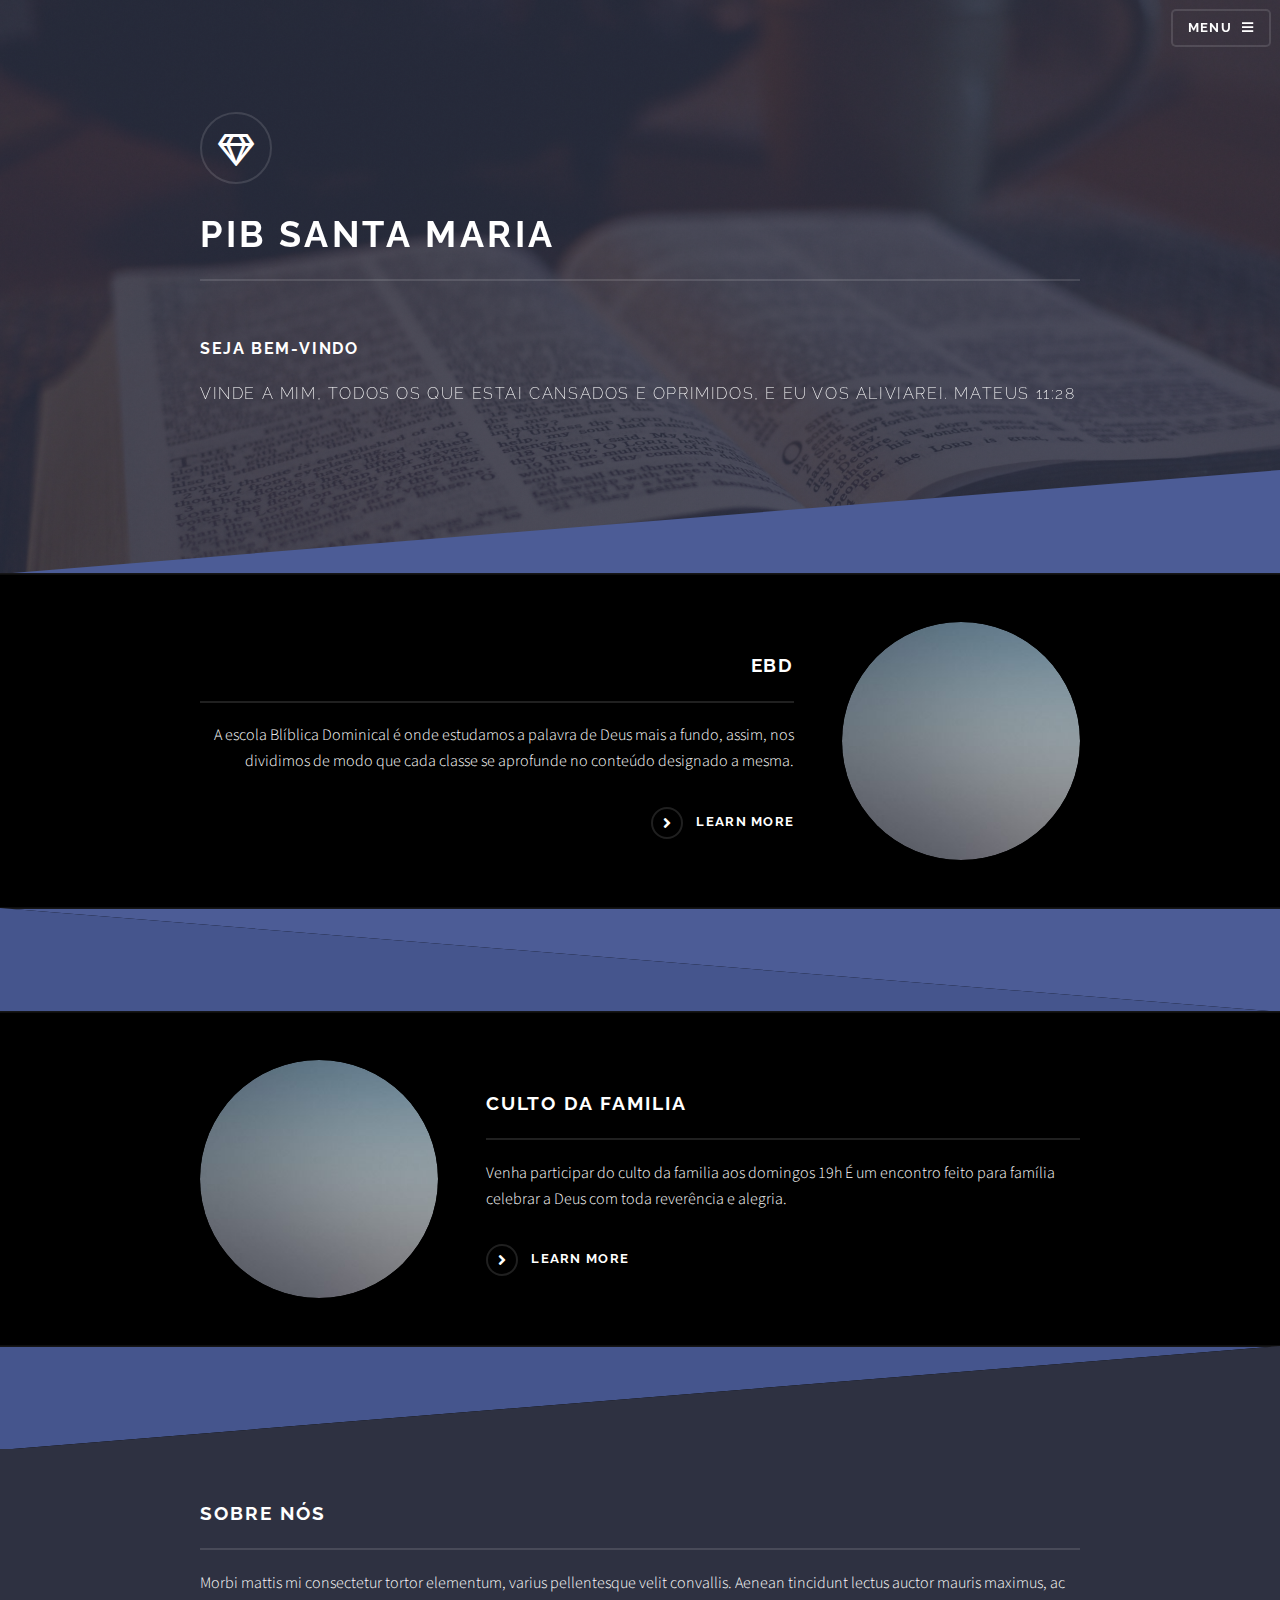
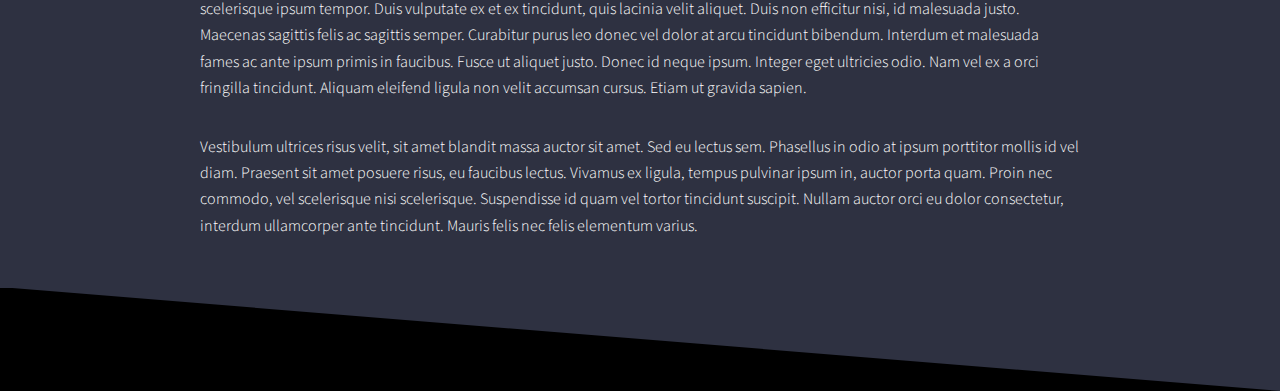
<file: index.html>
<!DOCTYPE HTML>
<!--
	Solid State by HTML5 UP
	html5up.net | @ajlkn
	Free for personal and commercial use under the CCA 3.0 license (html5up.net/license)
-->
<html>
	<head>
		<title>PIB</title>
		<meta charset="utf-8" />
		<meta name="viewport" content="width=device-width, initial-scale=1, user-scalable=no" />
		<link rel="stylesheet" href="assets/css/main.css" />
		<noscript><link rel="stylesheet" href="assets/css/noscript.css" /></noscript>
	</head>
	<body class="is-preload">

		<!-- Page Wrapper -->
		<div id="page-wrapper">

			<!-- Header -->

			<header id="header" class="alt">
				<h1><a href="index.html"></a></h1>
				<nav>
					<a href="#menu">Menu</a>
				</nav>
			</header>

			<!-- Menu -->

			<nav id="menu">
				<div class="inner">
					<h2>Menu</h2>
					<ul class="links">
						<li><a href="index.html">Início</a></li>
						<li><a href="programacao.html">Programações</a></li>
						<li><a href="contato.html">Contato</a></li>
					</ul>
					<a href="#" class="close">Close</a>
				</div>
			</nav>

			<!-- Banner -->
			<section id="banner">
				<div class="inner">
					<div class="logo"><span class="icon fa-gem"></span></div>
					<h2>PIB Santa Maria</h2><br>
					<h1>Seja bem-vindo</h1>

					<p>Vinde a mim, todos os que estai cansados e oprimidos, e eu vos aliviarei. Mateus 11:28</p>
				</div>
			</section>

			<!-- Wrapper -->
			<section id="wrapper">

				<!-- One -->
				<section id="one" class="wrapper spotlight style1">
					<div class="inner">
						<a href="#" class="image"><img src="images/pic02.jpg" alt="" /></a>
						<div class="content">
							<h2 class="major">EBD</h2>
							<p>A escola Blíblica Dominical é onde estudamos a palavra de Deus mais a fundo, assim, nos dividimos de modo que cada classe se aprofunde no conteúdo designado a mesma.</p>
							<a href="#" class="special">Learn more</a>
						</div>
					</div>
				</section>

				<!-- Two -->
				<section id="two" class="wrapper alt spotlight style2">
					<div class="inner">
						<a href="#" class="image"><img src="images/pic02.jpg" alt="" /></a>
						<div class="content">
							<h2 class="major">Culto da familia</h2>
							<p>Venha participar do culto da familia aos domingos 19h

							É um encontro feito para família celebrar a Deus com toda reverência e alegria.</p>
							<a href="#" class="special">Learn more</a>
						</div>
					</div>
				</section>

				<!--Sobre-->
					<div class="wrapper">
						<div class="inner">

							<h2 class="major">Sobre nós</h2>
							<p>Morbi mattis mi consectetur tortor elementum, varius pellentesque velit convallis. Aenean tincidunt lectus auctor mauris maximus, ac scelerisque ipsum tempor. Duis vulputate ex et ex tincidunt, quis lacinia velit aliquet. Duis non efficitur nisi, id malesuada justo. Maecenas sagittis felis ac sagittis semper. Curabitur purus leo donec vel dolor at arcu tincidunt bibendum. Interdum et malesuada fames ac ante ipsum primis in faucibus. Fusce ut aliquet justo. Donec id neque ipsum. Integer eget ultricies odio. Nam vel ex a orci fringilla tincidunt. Aliquam eleifend ligula non velit accumsan cursus. Etiam ut gravida sapien.</p>

							<p>Vestibulum ultrices risus velit, sit amet blandit massa auctor sit amet. Sed eu lectus sem. Phasellus in odio at ipsum porttitor mollis id vel diam. Praesent sit amet posuere risus, eu faucibus lectus. Vivamus ex ligula, tempus pulvinar ipsum in, auctor porta quam. Proin nec commodo, vel scelerisque nisi scelerisque. Suspendisse id quam vel tortor tincidunt suscipit. Nullam auctor orci eu dolor consectetur, interdum ullamcorper ante tincidunt. Mauris felis nec felis elementum varius.</p>
						</div>
					</div>
			</section>
		</div>

	<!-- Scripts -->
		<script src="assets/js/jquery.min.js"></script>
		<script src="assets/js/jquery.scrollex.min.js"></script>
		<script src="assets/js/browser.min.js"></script>
		<script src="assets/js/breakpoints.min.js"></script>
		<script src="assets/js/util.js"></script>
		<script src="assets/js/main.js"></script>

	</body>
</html>
</file>
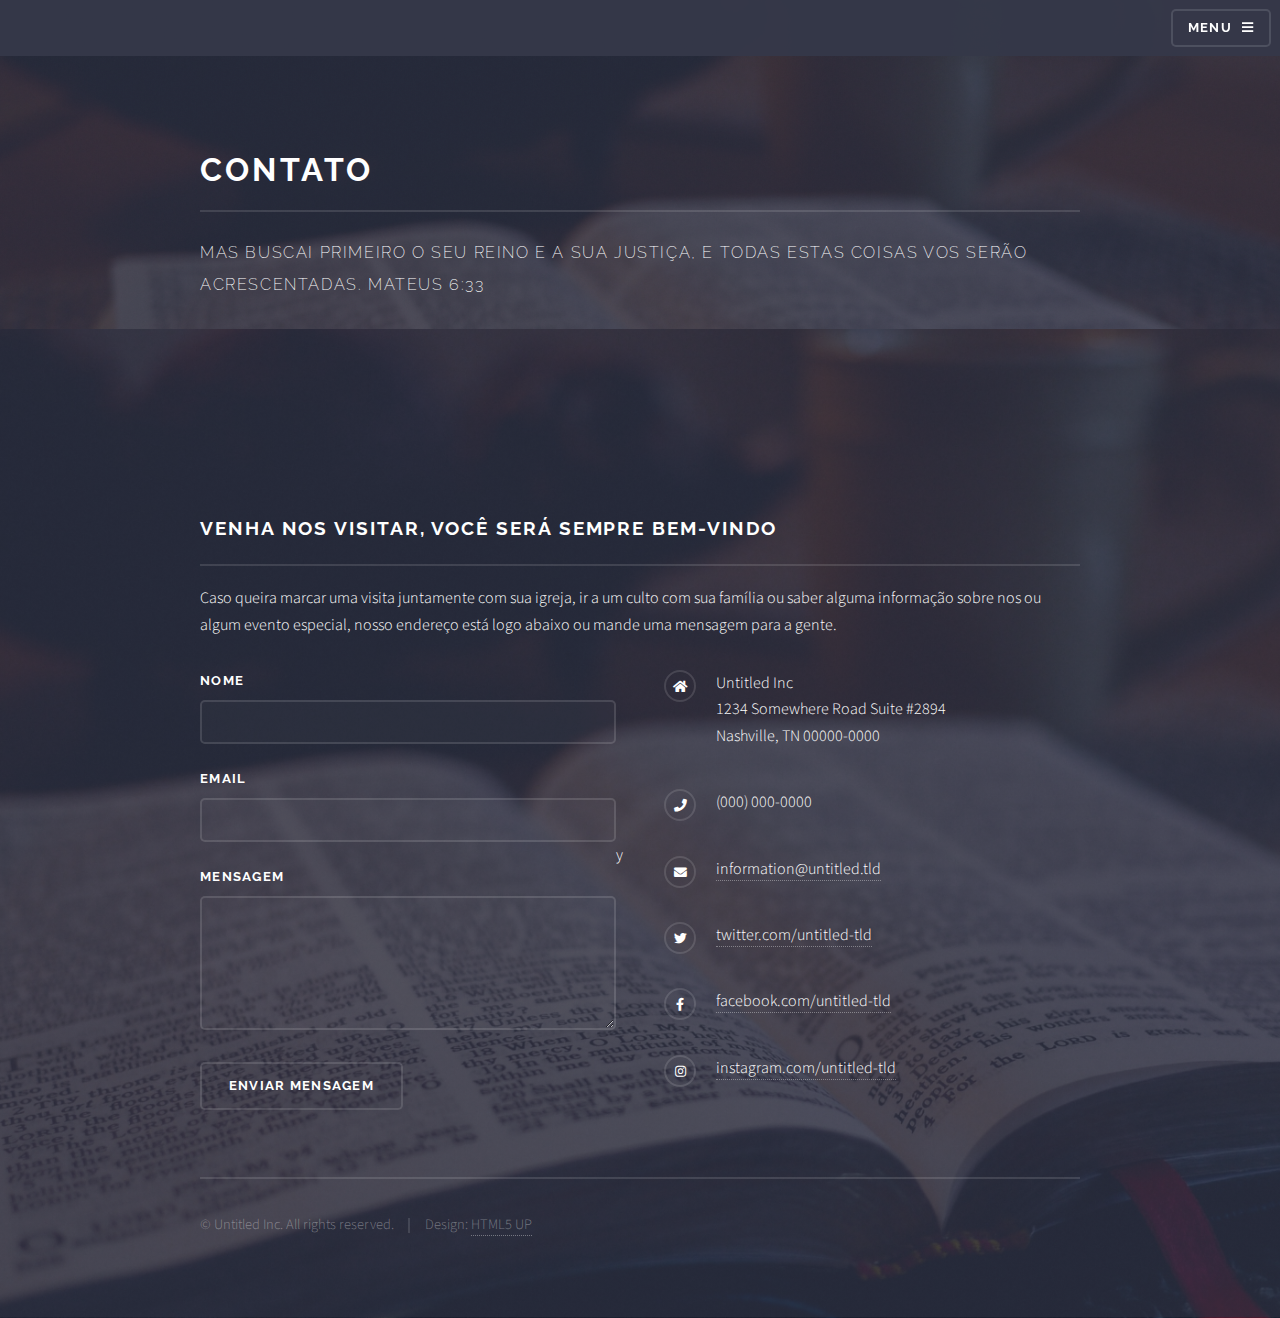
<file: contato.html>
<!DOCTYPE HTML>
<!--
	Solid State by HTML5 UP
	html5up.net | @ajlkn
	Free for personal and commercial use under the CCA 3.0 license (html5up.net/license)
-->
<html>
	<head>
		<title>PIB</title>
		<meta charset="utf-8" />
		<meta name="viewport" content="width=device-width, initial-scale=1, user-scalable=no" />
		<link rel="stylesheet" href="assets/css/main.css" />
		<noscript><link rel="stylesheet" href="assets/css/noscript.css" /></noscript>
	</head>
	<body class="is-preload">

		<!-- Page Wrapper -->
			<div id="page-wrapper">

				<!-- Header -->
					<header id="header">
						<h1><a href="index.html"></a></h1>
						<nav>
							<a href="#menu">Menu</a>
						</nav>
					</header>

				<!-- Menu -->
					<nav id="menu">
						<div class="inner">
							<h2>Menu</h2>
							<ul class="links">
								<li><a href="index.html">Início</a></li>
								<li><a href="programacao.html">Programações</a></li>
								<li><a href="elements.html">Contato</a></li>
							</ul>
							<a href="#" class="close">Close</a>
						</div>
					</nav>

				<!-- Wrapper -->
					<section id="wrapper">
						<header>
							<div class="inner">
								<h2>Contato</h2>
								<p>Mas buscai primeiro o seu reino e a sua justiça, e todas estas coisas vos serão acrescentadas. Mateus 6:33</p>
							</div>
						</header>
					</section>

				<!-- Footer -->
					<section id="footer">
						<div class="inner">
							<h2 class="major">Venha nos visitar, você será sempre bem-vindo </h2>
							<p>Caso queira marcar uma visita juntamente com sua igreja, ir a um culto com sua família ou saber alguma informação sobre nos ou algum evento especial, nosso endereço está logo abaixo ou mande uma mensagem para a gente.</p>
							<form method="post" action="#">
								<div class="fields">
									<div class="field">
										<label for="name">Nome</label>
										<input type="text" name="name" id="name" />
									</div>
									<div class="field">
										<label for="email">Email</label>
										<input type="email" name="email" id="email" />
									</div>
									<div class="field">
										<label for="message">Mensagem</label>
										<textarea name="message" id="message" rows="4"></textarea>
									</div>y
								</div>
								<ul class="actions">
									<li><input type="submit" value="Enviar mensagem" /></li>
								</ul>
							</form>
							<ul class="contact">
								<li class="icon solid fa-home">
									Untitled Inc<br />
									1234 Somewhere Road Suite #2894<br />
									Nashville, TN 00000-0000
								</li>
								<li class="icon solid fa-phone">(000) 000-0000</li>
								<li class="icon solid fa-envelope"><a href="#">information@untitled.tld</a></li>
								<li class="icon brands fa-twitter"><a href="#">twitter.com/untitled-tld</a></li>
								<li class="icon brands fa-facebook-f"><a href="#">facebook.com/untitled-tld</a></li>
								<li class="icon brands fa-instagram"><a href="#">instagram.com/untitled-tld</a></li>
							</ul>
							<ul class="copyright">
								<li>&copy; Untitled Inc. All rights reserved.</li><li>Design: <a href="http://html5up.net">HTML5 UP</a></li>
							</ul>
						</div>
					</section>

			</div>

		<!-- Scripts -->
			<script src="assets/js/jquery.min.js"></script>
			<script src="assets/js/jquery.scrollex.min.js"></script>
			<script src="assets/js/browser.min.js"></script>
			<script src="assets/js/breakpoints.min.js"></script>
			<script src="assets/js/util.js"></script>
			<script src="assets/js/main.js"></script>

	</body>
</html>
</file>
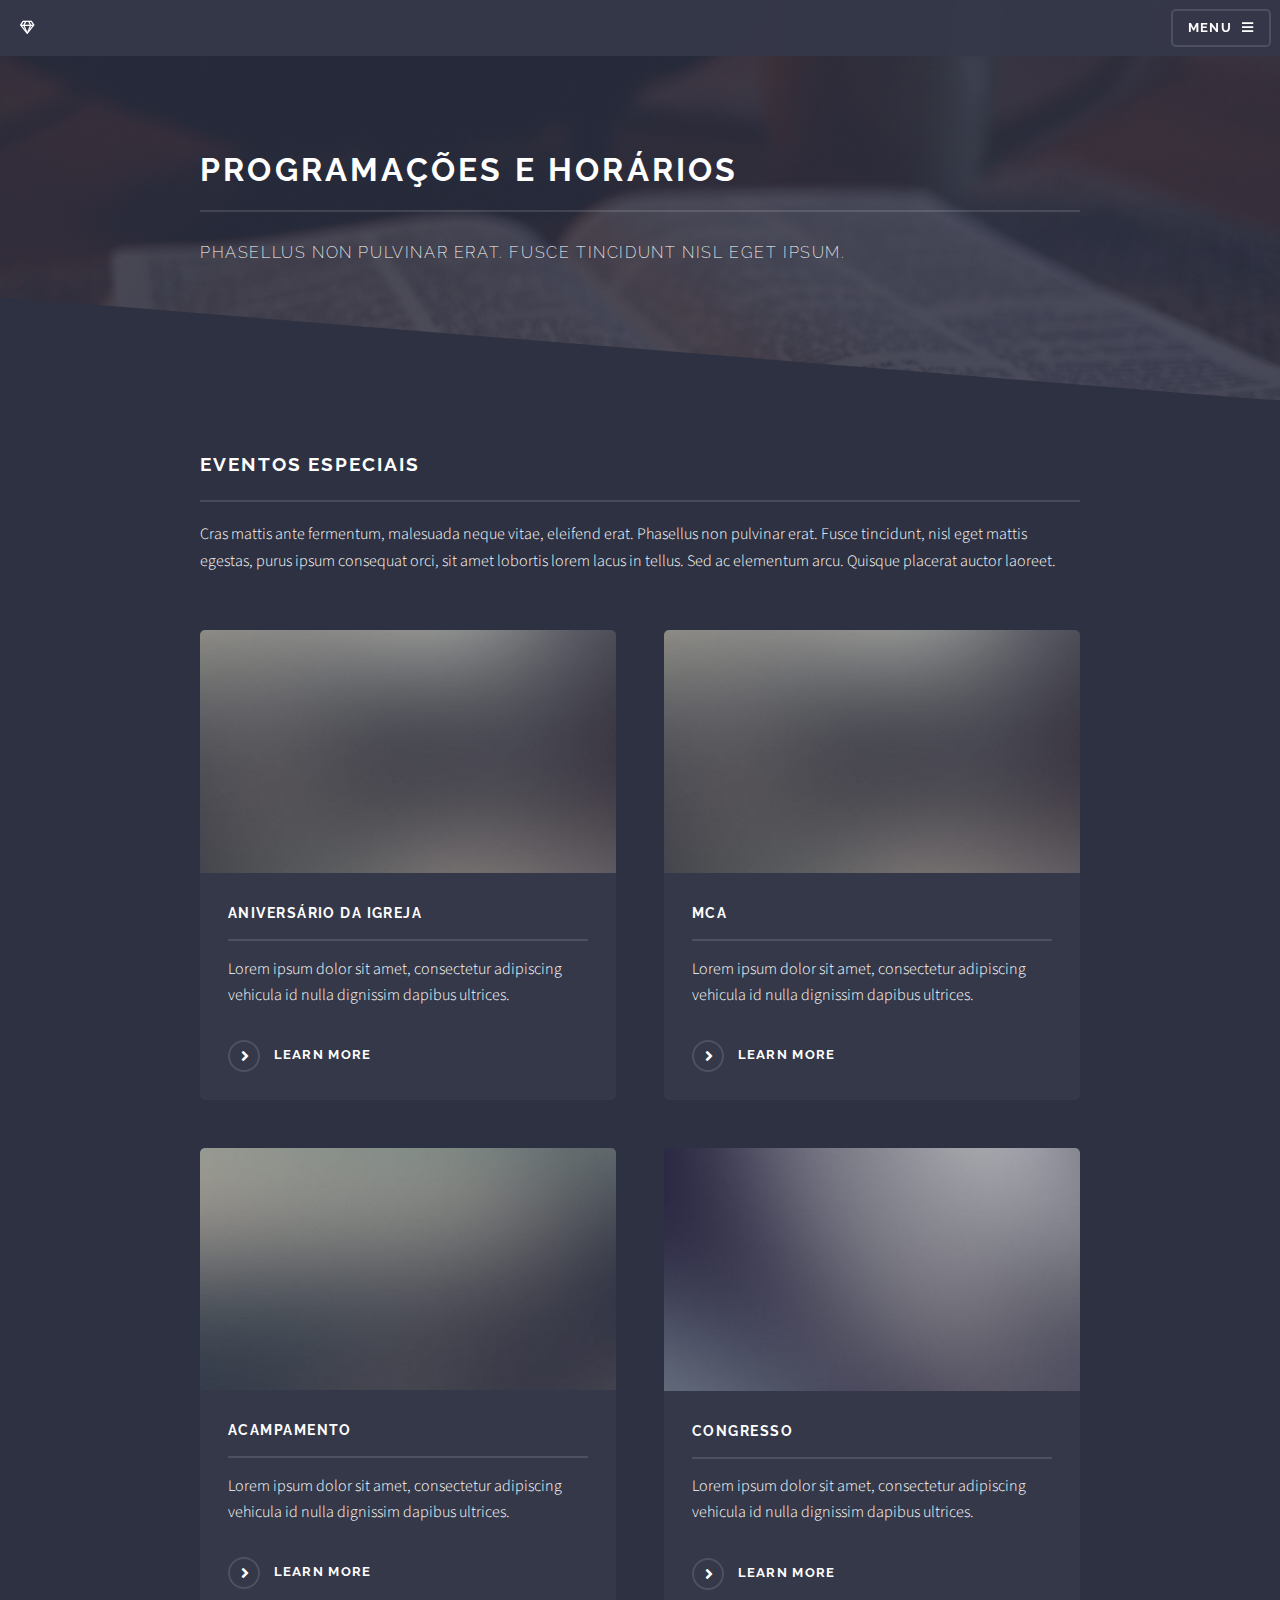
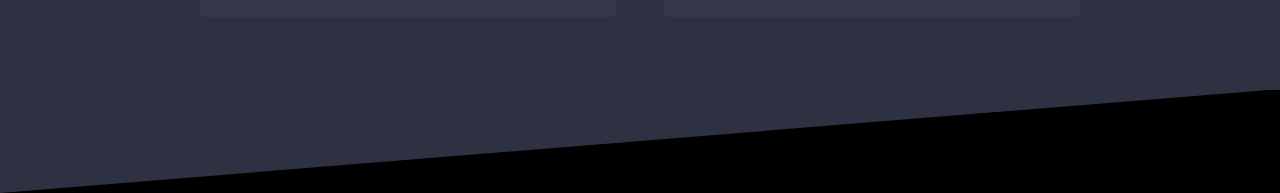
<file: programacao.html>
<!DOCTYPE HTML>
<!--
	Solid State by HTML5 UP
	html5up.net | @ajlkn
	Free for personal and commercial use under the CCA 3.0 license (html5up.net/license)
-->
<html>
	<head>
		<title> PIB</title>
		<meta charset="utf-8" />
		<meta name="viewport" content="width=device-width, initial-scale=1, user-scalable=no" />
		<link rel="stylesheet" href="assets/css/main.css" />
		<noscript><link rel="stylesheet" href="assets/css/noscript.css" /></noscript>
	</head>
	<body class="is-preload">

	<!-- Page Wrapper -->
		<div id="page-wrapper">

		<!-- Header -->
			<header id="header">
				<h1><span class="icon fa-gem"></span></h1>
				<nav>
					<a href="#menu">Menu</a>
				</nav>
			</header>

		<!-- Menu -->
			<nav id="menu">
				<div class="inner">
					<h2>Menu</h2>
					<ul class="links">
						<li><a href="index.html">Início</a></li>
						<li><a href="programacao.html">Programações</a></li>
						<li><a href="contato.html">Contato</a></li>
						
					</ul>
					<a href="#" class="close">Close</a>
				</div>
			</nav>

		<!-- Wrapper -->
			<section id="wrapper">
				<header>
					<div class="inner">
						<h2>Programações e Horários</h2>
						<p>Phasellus non pulvinar erat. Fusce tincidunt nisl eget ipsum.</p>
					</div>
				</header>
			</section>

			</div>
			<!-- Four -->
				<section id="four" class="wrapper alt style1">
					<div class="inner">
						<h2 class="major">Eventos especiais </h2>
						<p>Cras mattis ante fermentum, malesuada neque vitae, eleifend erat. Phasellus non pulvinar erat. Fusce tincidunt, nisl eget mattis egestas, purus ipsum consequat orci, sit amet lobortis lorem lacus in tellus. Sed ac elementum arcu. Quisque placerat auctor laoreet.</p>
						<section class="features">
							<article>
								<a href="#" class="image"><img src="images/pic05.jpg" alt="" /></a>
								<h3 class="major">Aniversário da igreja</h3>
								<p>Lorem ipsum dolor sit amet, consectetur adipiscing vehicula id nulla dignissim dapibus ultrices.</p>
								<a href="#" class="special">Learn more</a>
							</article>
							<article>
								<a href="#" class="image"><img src="images/pic05.jpg" alt="" /></a>
								<h3 class="major">MCA</h3>
								<p>Lorem ipsum dolor sit amet, consectetur adipiscing vehicula id nulla dignissim dapibus ultrices.</p>
								<a href="#" class="special">Learn more</a>
							</article>
							<article>
								<a href="#" class="image"><img src="images/pic06.jpg" alt="" /></a>
								<h3 class="major">Acampamento</h3>
								<p>Lorem ipsum dolor sit amet, consectetur adipiscing vehicula id nulla dignissim dapibus ultrices.</p>
								<a href="#" class="special">Learn more</a>
							</article>
							<article>
								<a href="#" class="image"><img src="images/pic07.jpg" alt="" /></a>
								<h3 class="major">Congresso</h3>
								<p>Lorem ipsum dolor sit amet, consectetur adipiscing vehicula id nulla dignissim dapibus ultrices.</p>
								<a href="#" class="special">Learn more</a>
							</article>
						</section>
					</div>
				</section>

		<!-- Scripts -->
			<script src="assets/js/jquery.min.js"></script>
			<script src="assets/js/jquery.scrollex.min.js"></script>
			<script src="assets/js/browser.min.js"></script>
			<script src="assets/js/breakpoints.min.js"></script>
			<script src="assets/js/util.js"></script>
			<script src="assets/js/main.js"></script>

	</body>
</html>
</file>
<file: assets/css/noscript.css>
/*
	Solid State by HTML5 UP
	html5up.net | @ajlkn
	Free for personal and commercial use under the CCA 3.0 license (html5up.net/license)
*/

/* Banner */

	body.is-preload #banner .logo {
		-moz-transform: none;
		-webkit-transform: none;
		-ms-transform: none;
		transform: none;
		opacity: 1;
	}

	body.is-preload #banner h2 {
		opacity: 1;
		-moz-transform: none;
		-webkit-transform: none;
		-ms-transform: none;
		transform: none;
		-moz-filter: none;
		-webkit-filter: none;
		-ms-filter: none;
		filter: none;
	}

	body.is-preload #banner p {
		opacity: 01;
		-moz-transform: none;
		-webkit-transform: none;
		-ms-transform: none;
		transform: none;
		-moz-filter: none;
		-webkit-filter: none;
		-ms-filter: none;
		filter: none;
	}
</file>
<file: assets/css/main.css>
@import url(fontawesome-all.min.css);
@import url("https://fonts.googleapis.com/css?family=Raleway:200,700|Source+Sans+Pro:300,600,300italic,600italic");

/*
	Solid State by HTML5 UP
	html5up.net | @ajlkn
	Free for personal and commercial use under the CCA 3.0 license (html5up.net/license)
*/

html, body, div, span, applet, object,
iframe, h1, h2, h3, h4, h5, h6, p, blockquote,
pre, a, abbr, acronym, address, big, cite,
code, del, dfn, em, img, ins, kbd, q, s, samp,
small, strike, strong, sub, sup, tt, var, b,
u, i, center, dl, dt, dd, ol, ul, li, fieldset,
form, label, legend, table, caption, tbody,
tfoot, thead, tr, th, td, article, aside,
canvas, details, embed, figure, figcaption,
footer, header, hgroup, menu, nav, output, ruby,
section, summary, time, mark, audio, video {
	margin: 0;
	padding: 0;
	border: 0;
	font-size: 100%;
	font: inherit;
	vertical-align: baseline;}

article, aside, details, figcaption, figure,
footer, header, hgroup, menu, nav, section {
	display: block;}

body {
	line-height: 1;
}

ol, ul {
	list-style: none;
}

blockquote, q {
	quotes: none;
}

	blockquote:before, blockquote:after, q:before, q:after {
		content: '';
		content: none;
	}

table {
	border-collapse: collapse;
	border-spacing: 0;
}

body {
	-webkit-text-size-adjust: none;
}

mark {
	background-color: transparent;
	color: inherit;
}

input::-moz-focus-inner {
	border: 0;
	padding: 0;
}

input, select, textarea {
	-moz-appearance: none;
	-webkit-appearance: none;
	-ms-appearance: none;
	appearance: none;
}

/* Basic */

	@-ms-viewport {
		width: device-width;
	}

	body {
		-ms-overflow-style: scrollbar;
	}

	@media screen and (max-width: 480px) {

		html, body {
			min-width: 320px;
		}

	}

	html {
		box-sizing: border-box;
	}

	*, *:before, *:after {
		box-sizing: inherit;
	}

	body {
		background-color: #000000;
		background-image: linear-gradient(to top, rgba(26, 24, 23, 0.8),   
		rgba(47, 43, 41, 0.8)), url("../../images/bg.jpg");
		background-size: auto,
		
 cover;
		background-attachment: fixed,
 fixed;
		background-position: center,
 center;
	}

		body.is-preload *, body.is-preload *:before, body.is-preload *:after {
			-moz-animation: none !important;
			-webkit-animation: none !important;
			-ms-animation: none !important;
			animation: none !important;
			-moz-transition: none !important;
			-webkit-transition: none !important;
			-ms-transition: none !important;
			transition: none !important;
		}

/* Type */

	body, input, select, textarea {
		color: #ffffff;
		font-family: "Source Sans Pro", Helvetica, sans-serif;
		font-size: 16.5pt;
		font-weight: 300;
		line-height: 1.65;
	}

		@media screen and (max-width: 1680px) {

			body, input, select, textarea {
				font-size: 13pt;
			}

		}

		@media screen and (max-width: 1280px) {

			body, input, select, textarea {
				font-size: 12pt;
			}

		}

		@media screen and (max-width: 980px) {

			body, input, select, textarea {
				font-size: 12pt;
			}

		}

		@media screen and (max-width: 736px) {

			body, input, select, textarea {
				font-size: 12pt;
			}

		}

		@media screen and (max-width: 480px) {

			body, input, select, textarea {
				font-size: 12pt;
			}

		}

	a {
		-moz-transition: color 0.2s ease-in-out, border-bottom-color 0.2s ease-in-out;
		-webkit-transition: color 0.2s ease-in-out, border-bottom-color 0.2s ease-in-out;
		-ms-transition: color 0.2s ease-in-out, border-bottom-color 0.2s ease-in-out;
		transition: color 0.2s ease-in-out, border-bottom-color 0.2s ease-in-out;
		border-bottom: dotted 1px rgba(255, 255, 255, 0.35);
		color: #ffffff;
		text-decoration: none;
	}

		a:hover {
			border-bottom-color: transparent;
			color: #ffffff !important;
		}

		a.special:not(.button) {
			text-decoration: none;
			border-bottom: 0;
			display: block;
			font-family: Raleway, Helvetica, sans-serif;
			font-size: 0.8em;
			font-weight: 700;
			letter-spacing: 0.1em;
			margin: 0 0 2em 0;
			text-transform: uppercase;
		}

			a.special:not(.button):before {
				-moz-osx-font-smoothing: grayscale;
				-webkit-font-smoothing: antialiased;
				display: inline-block;
				font-style: normal;
				font-variant: normal;
				text-rendering: auto;
				line-height: 1;
				text-transform: none !important;
				font-family: 'Font Awesome 5 Free';
				font-weight: 900;
			}

			a.special:not(.button):before {
				-moz-transition: background-color 0.2s ease-in-out;
				-webkit-transition: background-color 0.2s ease-in-out;
				-ms-transition: background-color 0.2s ease-in-out;
				transition: background-color 0.2s ease-in-out;
				border-radius: 100%;
				border: solid 2px rgba(255, 255, 255, 0.125);
				content: '\f105';
				display: inline-block;
				font-size: 1.25em;
				height: 2em;
				line-height: 1.75em;
				margin-right: 0.85em;
				text-align: center;
				text-indent: 0.15em;
				vertical-align: middle;
				width: 2em;
			}

			a.special:not(.button):hover:before {
				background-color: rgba(255, 255, 255, 0.025);
			}

			a.special:not(.button):active:before {
				background-color: rgba(255, 255, 255, 0.075);
			}

	strong, b {
		color: #ffffff;
		font-weight: 600;
	}

	em, i {
		font-style: italic;
	}

	p {
		margin: 0 0 2em 0;
	}

	h1, h2, h3, h4, h5, h6 {
		color: #ffffff;
		font-family: Raleway, Helvetica, sans-serif;
		font-weight: 700;
		letter-spacing: 0.1em;
		margin: 0 0 1em 0;
		text-transform: uppercase;
	}

		h1 a, h2 a, h3 a, h4 a, h5 a, h6 a {
			color: inherit;
			text-decoration: none;
			border-bottom: 0;
		}

		h1 span, h2 span, h3 span, h4 span, h5 span, h6 span {
			font-weight: 200;
		}

		h1.major, h2.major, h3.major, h4.major, h5.major, h6.major {
			padding-bottom: 1em;
			border-bottom: solid 2px rgba(255, 255, 255, 0.125);
		}

	h2 {
		font-size: 1.2em;
	}

	h3 {
		font-size: 0.9em;
	}

	h4 {
		font-size: 0.7em;
	}

	h5 {
		font-size: 0.7em;
	}

	h6 {
		font-size: 0.7em;
	}

	@media screen and (max-width: 736px) {

		h2 {
			font-size: 1em;
		}

		h3 {
			font-size: 0.8em;
		}

	}

	sub {
		font-size: 0.8em;
		position: relative;
		top: 0.5em;
	}

	sup {
		font-size: 0.8em;
		position: relative;
		top: -0.5em;
	}

	blockquote {
		border-left: solid 4px rgba(255, 255, 255, 0.125);
		font-style: italic;
		margin: 0 0 2em 0;
		padding: 0.5em 0 0.5em 2em;
	}

	code {
		background: rgba(255, 255, 255, 0.025);
		border-radius: 5px;
		border: solid 2px rgba(255, 255, 255, 0.125);
		font-family: "Courier New", monospace;
		font-size: 0.9em;
		margin: 0 0.25em;
		padding: 0.25em 0.65em;
	}

	pre {
		-webkit-overflow-scrolling: touch;
		font-family: "Courier New", monospace;
		font-size: 0.9em;
		margin: 0 0 2em 0;
	}

		pre code {
			display: block;
			line-height: 1.75em;
			padding: 1em 1.5em;
			overflow-x: auto;
		}

	hr {
		border: 0;
		border-bottom: solid 2px rgba(255, 255, 255, 0.125);
		margin: 2.5em 0;
	}

		hr.major {
			margin: 4em 0;
		}

	.align-left {
		text-align: left;
	}

	.align-center {
		text-align: center;
	}

	.align-right {
		text-align: right;
	}

/* Row */

	.row {
		display: flex;
		flex-wrap: wrap;
		box-sizing: border-box;
		align-items: stretch;
	}

		.row > * {
			box-sizing: border-box;
		}

		.row.gtr-uniform > * > :last-child {
			margin-bottom: 0;
		}

		.row.aln-left {
			justify-content: flex-start;
		}

		.row.aln-center {
			justify-content: center;
		}

		.row.aln-right {
			justify-content: flex-end;
		}

		.row.aln-top {
			align-items: flex-start;
		}

		.row.aln-middle {
			align-items: center;
		}

		.row.aln-bottom {
			align-items: flex-end;
		}

		.row > .imp {
			order: -1;
		}

		.row > .col-1 {
			width: 8.33333%;
		}

		.row > .off-1 {
			margin-left: 8.33333%;
		}

		.row > .col-2 {
			width: 16.66667%;
		}

		.row > .off-2 {
			margin-left: 16.66667%;
		}

		.row > .col-3 {
			width: 25%;
		}

		.row > .off-3 {
			margin-left: 25%;
		}

		.row > .col-4 {
			width: 33.33333%;
		}

		.row > .off-4 {
			margin-left: 33.33333%;
		}

		.row > .col-5 {
			width: 41.66667%;
		}

		.row > .off-5 {
			margin-left: 41.66667%;
		}

		.row > .col-6 {
			width: 50%;
		}

		.row > .off-6 {
			margin-left: 50%;
		}

		.row > .col-7 {
			width: 58.33333%;
		}

		.row > .off-7 {
			margin-left: 58.33333%;
		}

		.row > .col-8 {
			width: 66.66667%;
		}

		.row > .off-8 {
			margin-left: 66.66667%;
		}

		.row > .col-9 {
			width: 75%;
		}

		.row > .off-9 {
			margin-left: 75%;
		}

		.row > .col-10 {
			width: 83.33333%;
		}

		.row > .off-10 {
			margin-left: 83.33333%;
		}

		.row > .col-11 {
			width: 91.66667%;
		}

		.row > .off-11 {
			margin-left: 91.66667%;
		}

		.row > .col-12 {
			width: 100%;
		}

		.row > .off-12 {
			margin-left: 100%;
		}

		.row.gtr-0 {
			margin-top: 0;
			margin-left: 0em;
		}

			.row.gtr-0 > * {
				padding: 0 0 0 0em;
			}

			.row.gtr-0.gtr-uniform {
				margin-top: 0em;
			}

				.row.gtr-0.gtr-uniform > * {
					padding-top: 0em;
				}

		.row.gtr-25 {
			margin-top: 0;
			margin-left: -0.4375em;
		}

			.row.gtr-25 > * {
				padding: 0 0 0 0.4375em;
			}

			.row.gtr-25.gtr-uniform {
				margin-top: -0.4375em;
			}

				.row.gtr-25.gtr-uniform > * {
					padding-top: 0.4375em;
				}

		.row.gtr-50 {
			margin-top: 0;
			margin-left: -0.875em;
		}

			.row.gtr-50 > * {
				padding: 0 0 0 0.875em;
			}

			.row.gtr-50.gtr-uniform {
				margin-top: -0.875em;
			}

				.row.gtr-50.gtr-uniform > * {
					padding-top: 0.875em;
				}

		.row {
			margin-top: 0;
			margin-left: -1.75em;
		}

			.row > * {
				padding: 0 0 0 1.75em;
			}

			.row.gtr-uniform {
				margin-top: -1.75em;
			}

				.row.gtr-uniform > * {
					padding-top: 1.75em;
				}

		.row.gtr-150 {
			margin-top: 0;
			margin-left: -2.625em;
		}

			.row.gtr-150 > * {
				padding: 0 0 0 2.625em;
			}

			.row.gtr-150.gtr-uniform {
				margin-top: -2.625em;
			}

				.row.gtr-150.gtr-uniform > * {
					padding-top: 2.625em;
				}

		.row.gtr-200 {
			margin-top: 0;
			margin-left: -3.5em;
		}

			.row.gtr-200 > * {
				padding: 0 0 0 3.5em;
			}

			.row.gtr-200.gtr-uniform {
				margin-top: -3.5em;
			}

				.row.gtr-200.gtr-uniform > * {
					padding-top: 3.5em;
				}

		@media screen and (max-width: 1680px) {

			.row {
				display: flex;
				flex-wrap: wrap;
				box-sizing: border-box;
				align-items: stretch;
			}

				.row > * {
					box-sizing: border-box;
				}

				.row.gtr-uniform > * > :last-child {
					margin-bottom: 0;
				}

				.row.aln-left {
					justify-content: flex-start;
				}

				.row.aln-center {
					justify-content: center;
				}

				.row.aln-right {
					justify-content: flex-end;
				}

				.row.aln-top {
					align-items: flex-start;
				}

				.row.aln-middle {
					align-items: center;
				}

				.row.aln-bottom {
					align-items: flex-end;
				}

				.row > .imp-xlarge {
					order: -1;
				}

				.row > .col-1-xlarge {
					width: 8.33333%;
				}

				.row > .off-1-xlarge {
					margin-left: 8.33333%;
				}

				.row > .col-2-xlarge {
					width: 16.66667%;
				}

				.row > .off-2-xlarge {
					margin-left: 16.66667%;
				}

				.row > .col-3-xlarge {
					width: 25%;
				}

				.row > .off-3-xlarge {
					margin-left: 25%;
				}

				.row > .col-4-xlarge {
					width: 33.33333%;
				}

				.row > .off-4-xlarge {
					margin-left: 33.33333%;
				}

				.row > .col-5-xlarge {
					width: 41.66667%;
				}

				.row > .off-5-xlarge {
					margin-left: 41.66667%;
				}

				.row > .col-6-xlarge {
					width: 50%;
				}

				.row > .off-6-xlarge {
					margin-left: 50%;
				}

				.row > .col-7-xlarge {
					width: 58.33333%;
				}

				.row > .off-7-xlarge {
					margin-left: 58.33333%;
				}

				.row > .col-8-xlarge {
					width: 66.66667%;
				}

				.row > .off-8-xlarge {
					margin-left: 66.66667%;
				}

				.row > .col-9-xlarge {
					width: 75%;
				}

				.row > .off-9-xlarge {
					margin-left: 75%;
				}

				.row > .col-10-xlarge {
					width: 83.33333%;
				}

				.row > .off-10-xlarge {
					margin-left: 83.33333%;
				}

				.row > .col-11-xlarge {
					width: 91.66667%;
				}

				.row > .off-11-xlarge {
					margin-left: 91.66667%;
				}

				.row > .col-12-xlarge {
					width: 100%;
				}

				.row > .off-12-xlarge {
					margin-left: 100%;
				}

				.row.gtr-0 {
					margin-top: 0;
					margin-left: 0em;
				}

					.row.gtr-0 > * {
						padding: 0 0 0 0em;
					}

					.row.gtr-0.gtr-uniform {
						margin-top: 0em;
					}

						.row.gtr-0.gtr-uniform > * {
							padding-top: 0em;
						}

				.row.gtr-25 {
					margin-top: 0;
					margin-left: -0.4375em;
				}

					.row.gtr-25 > * {
						padding: 0 0 0 0.4375em;
					}

					.row.gtr-25.gtr-uniform {
						margin-top: -0.4375em;
					}

						.row.gtr-25.gtr-uniform > * {
							padding-top: 0.4375em;
						}

				.row.gtr-50 {
					margin-top: 0;
					margin-left: -0.875em;
				}

					.row.gtr-50 > * {
						padding: 0 0 0 0.875em;
					}

					.row.gtr-50.gtr-uniform {
						margin-top: -0.875em;
					}

						.row.gtr-50.gtr-uniform > * {
							padding-top: 0.875em;
						}

				.row {
					margin-top: 0;
					margin-left: -1.75em;
				}

					.row > * {
						padding: 0 0 0 1.75em;
					}

					.row.gtr-uniform {
						margin-top: -1.75em;
					}

						.row.gtr-uniform > * {
							padding-top: 1.75em;
						}

				.row.gtr-150 {
					margin-top: 0;
					margin-left: -2.625em;
				}

					.row.gtr-150 > * {
						padding: 0 0 0 2.625em;
					}

					.row.gtr-150.gtr-uniform {
						margin-top: -2.625em;
					}

						.row.gtr-150.gtr-uniform > * {
							padding-top: 2.625em;
						}

				.row.gtr-200 {
					margin-top: 0;
					margin-left: -3.5em;
				}

					.row.gtr-200 > * {
						padding: 0 0 0 3.5em;
					}

					.row.gtr-200.gtr-uniform {
						margin-top: -3.5em;
					}

						.row.gtr-200.gtr-uniform > * {
							padding-top: 3.5em;
						}

		}

		@media screen and (max-width: 1280px) {

			.row {
				display: flex;
				flex-wrap: wrap;
				box-sizing: border-box;
				align-items: stretch;
			}

				.row > * {
					box-sizing: border-box;
				}

				.row.gtr-uniform > * > :last-child {
					margin-bottom: 0;
				}

				.row.aln-left {
					justify-content: flex-start;
				}

				.row.aln-center {
					justify-content: center;
				}

				.row.aln-right {
					justify-content: flex-end;
				}

				.row.aln-top {
					align-items: flex-start;
				}

				.row.aln-middle {
					align-items: center;
				}

				.row.aln-bottom {
					align-items: flex-end;
				}

				.row > .imp-large {
					order: -1;
				}

				.row > .col-1-large {
					width: 8.33333%;
				}

				.row > .off-1-large {
					margin-left: 8.33333%;
				}

				.row > .col-2-large {
					width: 16.66667%;
				}

				.row > .off-2-large {
					margin-left: 16.66667%;
				}

				.row > .col-3-large {
					width: 25%;
				}

				.row > .off-3-large {
					margin-left: 25%;
				}

				.row > .col-4-large {
					width: 33.33333%;
				}

				.row > .off-4-large {
					margin-left: 33.33333%;
				}

				.row > .col-5-large {
					width: 41.66667%;
				}

				.row > .off-5-large {
					margin-left: 41.66667%;
				}

				.row > .col-6-large {
					width: 50%;
				}

				.row > .off-6-large {
					margin-left: 50%;
				}

				.row > .col-7-large {
					width: 58.33333%;
				}

				.row > .off-7-large {
					margin-left: 58.33333%;
				}

				.row > .col-8-large {
					width: 66.66667%;
				}

				.row > .off-8-large {
					margin-left: 66.66667%;
				}

				.row > .col-9-large {
					width: 75%;
				}

				.row > .off-9-large {
					margin-left: 75%;
				}

				.row > .col-10-large {
					width: 83.33333%;
				}

				.row > .off-10-large {
					margin-left: 83.33333%;
				}

				.row > .col-11-large {
					width: 91.66667%;
				}

				.row > .off-11-large {
					margin-left: 91.66667%;
				}

				.row > .col-12-large {
					width: 100%;
				}

				.row > .off-12-large {
					margin-left: 100%;
				}

				.row.gtr-0 {
					margin-top: 0;
					margin-left: 0em;
				}

					.row.gtr-0 > * {
						padding: 0 0 0 0em;
					}

					.row.gtr-0.gtr-uniform {
						margin-top: 0em;
					}

						.row.gtr-0.gtr-uniform > * {
							padding-top: 0em;
						}

				.row.gtr-25 {
					margin-top: 0;
					margin-left: -0.4375em;
				}

					.row.gtr-25 > * {
						padding: 0 0 0 0.4375em;
					}

					.row.gtr-25.gtr-uniform {
						margin-top: -0.4375em;
					}

						.row.gtr-25.gtr-uniform > * {
							padding-top: 0.4375em;
						}

				.row.gtr-50 {
					margin-top: 0;
					margin-left: -0.875em;
				}

					.row.gtr-50 > * {
						padding: 0 0 0 0.875em;
					}

					.row.gtr-50.gtr-uniform {
						margin-top: -0.875em;
					}

						.row.gtr-50.gtr-uniform > * {
							padding-top: 0.875em;
						}

				.row {
					margin-top: 0;
					margin-left: -1.75em;
				}

					.row > * {
						padding: 0 0 0 1.75em;
					}

					.row.gtr-uniform {
						margin-top: -1.75em;
					}

						.row.gtr-uniform > * {
							padding-top: 1.75em;
						}

				.row.gtr-150 {
					margin-top: 0;
					margin-left: -2.625em;
				}

					.row.gtr-150 > * {
						padding: 0 0 0 2.625em;
					}

					.row.gtr-150.gtr-uniform {
						margin-top: -2.625em;
					}

						.row.gtr-150.gtr-uniform > * {
							padding-top: 2.625em;
						}

				.row.gtr-200 {
					margin-top: 0;
					margin-left: -3.5em;
				}

					.row.gtr-200 > * {
						padding: 0 0 0 3.5em;
					}

					.row.gtr-200.gtr-uniform {
						margin-top: -3.5em;
					}

						.row.gtr-200.gtr-uniform > * {
							padding-top: 3.5em;
						}

		}

		@media screen and (max-width: 980px) {

			.row {
				display: flex;
				flex-wrap: wrap;
				box-sizing: border-box;
				align-items: stretch;
			}

				.row > * {
					box-sizing: border-box;
				}

				.row.gtr-uniform > * > :last-child {
					margin-bottom: 0;
				}

				.row.aln-left {
					justify-content: flex-start;
				}

				.row.aln-center {
					justify-content: center;
				}

				.row.aln-right {
					justify-content: flex-end;
				}

				.row.aln-top {
					align-items: flex-start;
				}

				.row.aln-middle {
					align-items: center;
				}

				.row.aln-bottom {
					align-items: flex-end;
				}

				.row > .imp-medium {
					order: -1;
				}

				.row > .col-1-medium {
					width: 8.33333%;
				}

				.row > .off-1-medium {
					margin-left: 8.33333%;
				}

				.row > .col-2-medium {
					width: 16.66667%;
				}

				.row > .off-2-medium {
					margin-left: 16.66667%;
				}

				.row > .col-3-medium {
					width: 25%;
				}

				.row > .off-3-medium {
					margin-left: 25%;
				}

				.row > .col-4-medium {
					width: 33.33333%;
				}

				.row > .off-4-medium {
					margin-left: 33.33333%;
				}

				.row > .col-5-medium {
					width: 41.66667%;
				}

				.row > .off-5-medium {
					margin-left: 41.66667%;
				}

				.row > .col-6-medium {
					width: 50%;
				}

				.row > .off-6-medium {
					margin-left: 50%;
				}

				.row > .col-7-medium {
					width: 58.33333%;
				}

				.row > .off-7-medium {
					margin-left: 58.33333%;
				}

				.row > .col-8-medium {
					width: 66.66667%;
				}

				.row > .off-8-medium {
					margin-left: 66.66667%;
				}

				.row > .col-9-medium {
					width: 75%;
				}

				.row > .off-9-medium {
					margin-left: 75%;
				}

				.row > .col-10-medium {
					width: 83.33333%;
				}

				.row > .off-10-medium {
					margin-left: 83.33333%;
				}

				.row > .col-11-medium {
					width: 91.66667%;
				}

				.row > .off-11-medium {
					margin-left: 91.66667%;
				}

				.row > .col-12-medium {
					width: 100%;
				}

				.row > .off-12-medium {
					margin-left: 100%;
				}

				.row.gtr-0 {
					margin-top: 0;
					margin-left: 0em;
				}

					.row.gtr-0 > * {
						padding: 0 0 0 0em;
					}

					.row.gtr-0.gtr-uniform {
						margin-top: 0em;
					}

						.row.gtr-0.gtr-uniform > * {
							padding-top: 0em;
						}

				.row.gtr-25 {
					margin-top: 0;
					margin-left: -0.4375em;
				}

					.row.gtr-25 > * {
						padding: 0 0 0 0.4375em;
					}

					.row.gtr-25.gtr-uniform {
						margin-top: -0.4375em;
					}

						.row.gtr-25.gtr-uniform > * {
							padding-top: 0.4375em;
						}

				.row.gtr-50 {
					margin-top: 0;
					margin-left: -0.875em;
				}

					.row.gtr-50 > * {
						padding: 0 0 0 0.875em;
					}

					.row.gtr-50.gtr-uniform {
						margin-top: -0.875em;
					}

						.row.gtr-50.gtr-uniform > * {
							padding-top: 0.875em;
						}

				.row {
					margin-top: 0;
					margin-left: -1.75em;
				}

					.row > * {
						padding: 0 0 0 1.75em;
					}

					.row.gtr-uniform {
						margin-top: -1.75em;
					}

						.row.gtr-uniform > * {
							padding-top: 1.75em;
						}

				.row.gtr-150 {
					margin-top: 0;
					margin-left: -2.625em;
				}

					.row.gtr-150 > * {
						padding: 0 0 0 2.625em;
					}

					.row.gtr-150.gtr-uniform {
						margin-top: -2.625em;
					}

						.row.gtr-150.gtr-uniform > * {
							padding-top: 2.625em;
						}

				.row.gtr-200 {
					margin-top: 0;
					margin-left: -3.5em;
				}

					.row.gtr-200 > * {
						padding: 0 0 0 3.5em;
					}

					.row.gtr-200.gtr-uniform {
						margin-top: -3.5em;
					}

						.row.gtr-200.gtr-uniform > * {
							padding-top: 3.5em;
						}

		}

		@media screen and (max-width: 736px) {

			.row {
				display: flex;
				flex-wrap: wrap;
				box-sizing: border-box;
				align-items: stretch;
			}

				.row > * {
					box-sizing: border-box;
				}

				.row.gtr-uniform > * > :last-child {
					margin-bottom: 0;
				}

				.row.aln-left {
					justify-content: flex-start;
				}

				.row.aln-center {
					justify-content: center;
				}

				.row.aln-right {
					justify-content: flex-end;
				}

				.row.aln-top {
					align-items: flex-start;
				}

				.row.aln-middle {
					align-items: center;
				}

				.row.aln-bottom {
					align-items: flex-end;
				}

				.row > .imp-small {
					order: -1;
				}

				.row > .col-1-small {
					width: 8.33333%;
				}

				.row > .off-1-small {
					margin-left: 8.33333%;
				}

				.row > .col-2-small {
					width: 16.66667%;
				}

				.row > .off-2-small {
					margin-left: 16.66667%;
				}

				.row > .col-3-small {
					width: 25%;
				}

				.row > .off-3-small {
					margin-left: 25%;
				}

				.row > .col-4-small {
					width: 33.33333%;
				}

				.row > .off-4-small {
					margin-left: 33.33333%;
				}

				.row > .col-5-small {
					width: 41.66667%;
				}

				.row > .off-5-small {
					margin-left: 41.66667%;
				}

				.row > .col-6-small {
					width: 50%;
				}

				.row > .off-6-small {
					margin-left: 50%;
				}

				.row > .col-7-small {
					width: 58.33333%;
				}

				.row > .off-7-small {
					margin-left: 58.33333%;
				}

				.row > .col-8-small {
					width: 66.66667%;
				}

				.row > .off-8-small {
					margin-left: 66.66667%;
				}

				.row > .col-9-small {
					width: 75%;
				}

				.row > .off-9-small {
					margin-left: 75%;
				}

				.row > .col-10-small {
					width: 83.33333%;
				}

				.row > .off-10-small {
					margin-left: 83.33333%;
				}

				.row > .col-11-small {
					width: 91.66667%;
				}

				.row > .off-11-small {
					margin-left: 91.66667%;
				}

				.row > .col-12-small {
					width: 100%;
				}

				.row > .off-12-small {
					margin-left: 100%;
				}

				.row.gtr-0 {
					margin-top: 0;
					margin-left: 0em;
				}

					.row.gtr-0 > * {
						padding: 0 0 0 0em;
					}

					.row.gtr-0.gtr-uniform {
						margin-top: 0em;
					}

						.row.gtr-0.gtr-uniform > * {
							padding-top: 0em;
						}

				.row.gtr-25 {
					margin-top: 0;
					margin-left: -0.3125em;
				}

					.row.gtr-25 > * {
						padding: 0 0 0 0.3125em;
					}

					.row.gtr-25.gtr-uniform {
						margin-top: -0.3125em;
					}

						.row.gtr-25.gtr-uniform > * {
							padding-top: 0.3125em;
						}

				.row.gtr-50 {
					margin-top: 0;
					margin-left: -0.625em;
				}

					.row.gtr-50 > * {
						padding: 0 0 0 0.625em;
					}

					.row.gtr-50.gtr-uniform {
						margin-top: -0.625em;
					}

						.row.gtr-50.gtr-uniform > * {
							padding-top: 0.625em;
						}

				.row {
					margin-top: 0;
					margin-left: -1.25em;
				}

					.row > * {
						padding: 0 0 0 1.25em;
					}

					.row.gtr-uniform {
						margin-top: -1.25em;
					}

						.row.gtr-uniform > * {
							padding-top: 1.25em;
						}

				.row.gtr-150 {
					margin-top: 0;
					margin-left: -1.875em;
				}

					.row.gtr-150 > * {
						padding: 0 0 0 1.875em;
					}

					.row.gtr-150.gtr-uniform {
						margin-top: -1.875em;
					}

						.row.gtr-150.gtr-uniform > * {
							padding-top: 1.875em;
						}

				.row.gtr-200 {
					margin-top: 0;
					margin-left: -2.5em;
				}

					.row.gtr-200 > * {
						padding: 0 0 0 2.5em;
					}

					.row.gtr-200.gtr-uniform {
						margin-top: -2.5em;
					}

						.row.gtr-200.gtr-uniform > * {
							padding-top: 2.5em;
						}

		}

		@media screen and (max-width: 480px) {

			.row {
				display: flex;
				flex-wrap: wrap;
				box-sizing: border-box;
				align-items: stretch;
			}

				.row > * {
					box-sizing: border-box;
				}

				.row.gtr-uniform > * > :last-child {
					margin-bottom: 0;
				}

				.row.aln-left {
					justify-content: flex-start;
				}

				.row.aln-center {
					justify-content: center;
				}

				.row.aln-right {
					justify-content: flex-end;
				}

				.row.aln-top {
					align-items: flex-start;
				}

				.row.aln-middle {
					align-items: center;
				}

				.row.aln-bottom {
					align-items: flex-end;
				}

				.row > .imp-xsmall {
					order: -1;
				}

				.row > .col-1-xsmall {
					width: 8.33333%;
				}

				.row > .off-1-xsmall {
					margin-left: 8.33333%;
				}

				.row > .col-2-xsmall {
					width: 16.66667%;
				}

				.row > .off-2-xsmall {
					margin-left: 16.66667%;
				}

				.row > .col-3-xsmall {
					width: 25%;
				}

				.row > .off-3-xsmall {
					margin-left: 25%;
				}

				.row > .col-4-xsmall {
					width: 33.33333%;
				}

				.row > .off-4-xsmall {
					margin-left: 33.33333%;
				}

				.row > .col-5-xsmall {
					width: 41.66667%;
				}

				.row > .off-5-xsmall {
					margin-left: 41.66667%;
				}

				.row > .col-6-xsmall {
					width: 50%;
				}

				.row > .off-6-xsmall {
					margin-left: 50%;
				}

				.row > .col-7-xsmall {
					width: 58.33333%;
				}

				.row > .off-7-xsmall {
					margin-left: 58.33333%;
				}

				.row > .col-8-xsmall {
					width: 66.66667%;
				}

				.row > .off-8-xsmall {
					margin-left: 66.66667%;
				}

				.row > .col-9-xsmall {
					width: 75%;
				}

				.row > .off-9-xsmall {
					margin-left: 75%;
				}

				.row > .col-10-xsmall {
					width: 83.33333%;
				}

				.row > .off-10-xsmall {
					margin-left: 83.33333%;
				}

				.row > .col-11-xsmall {
					width: 91.66667%;
				}

				.row > .off-11-xsmall {
					margin-left: 91.66667%;
				}

				.row > .col-12-xsmall {
					width: 100%;
				}

				.row > .off-12-xsmall {
					margin-left: 100%;
				}

				.row.gtr-0 {
					margin-top: 0;
					margin-left: 0em;
				}

					.row.gtr-0 > * {
						padding: 0 0 0 0em;
					}

					.row.gtr-0.gtr-uniform {
						margin-top: 0em;
					}

						.row.gtr-0.gtr-uniform > * {
							padding-top: 0em;
						}

				.row.gtr-25 {
					margin-top: 0;
					margin-left: -0.3125em;
				}

					.row.gtr-25 > * {
						padding: 0 0 0 0.3125em;
					}

					.row.gtr-25.gtr-uniform {
						margin-top: -0.3125em;
					}

						.row.gtr-25.gtr-uniform > * {
							padding-top: 0.3125em;
						}

				.row.gtr-50 {
					margin-top: 0;
					margin-left: -0.625em;
				}

					.row.gtr-50 > * {
						padding: 0 0 0 0.625em;
					}

					.row.gtr-50.gtr-uniform {
						margin-top: -0.625em;
					}

						.row.gtr-50.gtr-uniform > * {
							padding-top: 0.625em;
						}

				.row {
					margin-top: 0;
					margin-left: -1.25em;
				}

					.row > * {
						padding: 0 0 0 1.25em;
					}

					.row.gtr-uniform {
						margin-top: -1.25em;
					}

						.row.gtr-uniform > * {
							padding-top: 1.25em;
						}

				.row.gtr-150 {
					margin-top: 0;
					margin-left: -1.875em;
				}

					.row.gtr-150 > * {
						padding: 0 0 0 1.875em;
					}

					.row.gtr-150.gtr-uniform {
						margin-top: -1.875em;
					}

						.row.gtr-150.gtr-uniform > * {
							padding-top: 1.875em;
						}

				.row.gtr-200 {
					margin-top: 0;
					margin-left: -2.5em;
				}

					.row.gtr-200 > * {
						padding: 0 0 0 2.5em;
					}

					.row.gtr-200.gtr-uniform {
						margin-top: -2.5em;
					}

						.row.gtr-200.gtr-uniform > * {
							padding-top: 2.5em;
						}

		}

		@media screen and (max-width: 360px) {

			.row {
				display: flex;
				flex-wrap: wrap;
				box-sizing: border-box;
				align-items: stretch;
			}

				.row > * {
					box-sizing: border-box;
				}

				.row.gtr-uniform > * > :last-child {
					margin-bottom: 0;
				}

				.row.aln-left {
					justify-content: flex-start;
				}

				.row.aln-center {
					justify-content: center;
				}

				.row.aln-right {
					justify-content: flex-end;
				}

				.row.aln-top {
					align-items: flex-start;
				}

				.row.aln-middle {
					align-items: center;
				}

				.row.aln-bottom {
					align-items: flex-end;
				}

				.row > .imp-xxsmall {
					order: -1;
				}

				.row > .col-1-xxsmall {
					width: 8.33333%;
				}

				.row > .off-1-xxsmall {
					margin-left: 8.33333%;
				}

				.row > .col-2-xxsmall {
					width: 16.66667%;
				}

				.row > .off-2-xxsmall {
					margin-left: 16.66667%;
				}

				.row > .col-3-xxsmall {
					width: 25%;
				}

				.row > .off-3-xxsmall {
					margin-left: 25%;
				}

				.row > .col-4-xxsmall {
					width: 33.33333%;
				}

				.row > .off-4-xxsmall {
					margin-left: 33.33333%;
				}

				.row > .col-5-xxsmall {
					width: 41.66667%;
				}

				.row > .off-5-xxsmall {
					margin-left: 41.66667%;
				}

				.row > .col-6-xxsmall {
					width: 50%;
				}

				.row > .off-6-xxsmall {
					margin-left: 50%;
				}

				.row > .col-7-xxsmall {
					width: 58.33333%;
				}

				.row > .off-7-xxsmall {
					margin-left: 58.33333%;
				}

				.row > .col-8-xxsmall {
					width: 66.66667%;
				}

				.row > .off-8-xxsmall {
					margin-left: 66.66667%;
				}

				.row > .col-9-xxsmall {
					width: 75%;
				}

				.row > .off-9-xxsmall {
					margin-left: 75%;
				}

				.row > .col-10-xxsmall {
					width: 83.33333%;
				}

				.row > .off-10-xxsmall {
					margin-left: 83.33333%;
				}

				.row > .col-11-xxsmall {
					width: 91.66667%;
				}

				.row > .off-11-xxsmall {
					margin-left: 91.66667%;
				}

				.row > .col-12-xxsmall {
					width: 100%;
				}

				.row > .off-12-xxsmall {
					margin-left: 100%;
				}

				.row.gtr-0 {
					margin-top: 0;
					margin-left: 0em;
				}

					.row.gtr-0 > * {
						padding: 0 0 0 0em;
					}

					.row.gtr-0.gtr-uniform {
						margin-top: 0em;
					}

						.row.gtr-0.gtr-uniform > * {
							padding-top: 0em;
						}

				.row.gtr-25 {
					margin-top: 0;
					margin-left: -0.3125em;
				}

					.row.gtr-25 > * {
						padding: 0 0 0 0.3125em;
					}

					.row.gtr-25.gtr-uniform {
						margin-top: -0.3125em;
					}

						.row.gtr-25.gtr-uniform > * {
							padding-top: 0.3125em;
						}

				.row.gtr-50 {
					margin-top: 0;
					margin-left: -0.625em;
				}

					.row.gtr-50 > * {
						padding: 0 0 0 0.625em;
					}

					.row.gtr-50.gtr-uniform {
						margin-top: -0.625em;
					}

						.row.gtr-50.gtr-uniform > * {
							padding-top: 0.625em;
						}

				.row {
					margin-top: 0;
					margin-left: -1.25em;
				}

					.row > * {
						padding: 0 0 0 1.25em;
					}

					.row.gtr-uniform {
						margin-top: -1.25em;
					}

						.row.gtr-uniform > * {
							padding-top: 1.25em;
						}

				.row.gtr-150 {
					margin-top: 0;
					margin-left: -1.875em;
				}

					.row.gtr-150 > * {
						padding: 0 0 0 1.875em;
					}

					.row.gtr-150.gtr-uniform {
						margin-top: -1.875em;
					}

						.row.gtr-150.gtr-uniform > * {
							padding-top: 1.875em;
						}

				.row.gtr-200 {
					margin-top: 0;
					margin-left: -2.5em;
				}

					.row.gtr-200 > * {
						padding: 0 0 0 2.5em;
					}

					.row.gtr-200.gtr-uniform {
						margin-top: -2.5em;
					}

						.row.gtr-200.gtr-uniform > * {
							padding-top: 2.5em;
						}

		}

/* Section/Article */

	section.special, article.special {
		text-align: center;
	}

/* Form */

	form {
		margin: 0 0 2em 0;
	}

		form > :last-child {
			margin-bottom: 0;
		}

		form > .fields {
			display: -moz-flex;
			display: -webkit-flex;
			display: -ms-flex;
			display: flex;
			-moz-flex-wrap: wrap;
			-webkit-flex-wrap: wrap;
			-ms-flex-wrap: wrap;
			flex-wrap: wrap;
			width: calc(100% + 3em);
			margin: -1.5em 0 2em -1.5em;
		}

			form > .fields > .field {
				-moz-flex-grow: 0;
				-webkit-flex-grow: 0;
				-ms-flex-grow: 0;
				flex-grow: 0;
				-moz-flex-shrink: 0;
				-webkit-flex-shrink: 0;
				-ms-flex-shrink: 0;
				flex-shrink: 0;
				padding: 1.5em 0 0 1.5em;
				width: calc(100% - 1.5em);
			}

				form > .fields > .field.half {
					width: calc(50% - 0.75em);
				}

				form > .fields > .field.third {
					width: calc(100%/3 - 0.5em);
				}

				form > .fields > .field.quarter {
					width: calc(25% - 0.375em);
				}

		@media screen and (max-width: 480px) {

			form > .fields {
				width: calc(100% + 3em);
				margin: -1.5em 0 2em -1.5em;
			}

				form > .fields > .field {
					padding: 1.5em 0 0 1.5em;
					width: calc(100% - 1.5em);
				}

					form > .fields > .field.half {
						width: calc(100% - 1.5em);
					}

					form > .fields > .field.third {
						width: calc(100% - 1.5em);
					}

					form > .fields > .field.quarter {
						width: calc(100% - 1.5em);
					}

		}

	label {
		color: #ffffff;
		display: block;
		font-family: Raleway, Helvetica, sans-serif;
		font-size: 0.8em;
		font-weight: 700;
		letter-spacing: 0.1em;
		margin: 0 0 0.7em 0;
		text-transform: uppercase;
	}

	input[type="text"],
	input[type="password"],
	input[type="email"],
	input[type="tel"],
	select,
	textarea {
		-moz-appearance: none;
		-webkit-appearance: none;
		-ms-appearance: none;
		appearance: none;
		background: rgba(255, 255, 255, 0.025);
		border-radius: 5px;
		border: none;
		border: solid 2px rgba(255, 255, 255, 0.125);
		color: inherit;
		display: block;
		outline: 0;
		padding: 0 1em;
		text-decoration: none;
		width: 100%;
	}

		input[type="text"]:invalid,
		input[type="password"]:invalid,
		input[type="email"]:invalid,
		input[type="tel"]:invalid,
		select:invalid,
		textarea:invalid {
			box-shadow: none;
		}

		input[type="text"]:focus,
		input[type="password"]:focus,
		input[type="email"]:focus,
		input[type="tel"]:focus,
		select:focus,
		textarea:focus {
			border-color: #5b6ba6;
		}

	select {
		background-image: url("data:image/svg+xml;charset=utf8,%3Csvg xmlns='http://www.w3.org/2000/svg' width='40' height='40' preserveAspectRatio='none' viewBox='0 0 40 40'%3E%3Cpath d='M9.4,12.3l10.4,10.4l10.4-10.4c0.2-0.2,0.5-0.4,0.9-0.4c0.3,0,0.6,0.1,0.9,0.4l3.3,3.3c0.2,0.2,0.4,0.5,0.4,0.9 c0,0.4-0.1,0.6-0.4,0.9L20.7,31.9c-0.2,0.2-0.5,0.4-0.9,0.4c-0.3,0-0.6-0.1-0.9-0.4L4.3,17.3c-0.2-0.2-0.4-0.5-0.4-0.9 c0-0.4,0.1-0.6,0.4-0.9l3.3-3.3c0.2-0.2,0.5-0.4,0.9-0.4S9.1,12.1,9.4,12.3z' fill='rgba(255, 255, 255, 0.125)' /%3E%3C/svg%3E");
		background-size: 1.25rem;
		background-repeat: no-repeat;
		background-position: calc(100% - 1rem) center;
		height: 2.75em;
		padding-right: 2.75em;
		text-overflow: ellipsis;
	}

		select option {
			color: #ffffff;
			background: #2e3141;
		}

		select:focus::-ms-value {
			background-color: transparent;
		}

		select::-ms-expand {
			display: none;
		}

	input[type="text"],
	input[type="password"],
	input[type="email"],
	select {
		height: 2.75em;
	}

	textarea {
		padding: 0.75em 1em;
	}

	input[type="checkbox"],
	input[type="radio"] {
		-moz-appearance: none;
		-webkit-appearance: none;
		-ms-appearance: none;
		appearance: none;
		display: block;
		float: left;
		margin-right: -2em;
		opacity: 0;
		width: 1em;
		z-index: -1;
	}

		input[type="checkbox"] + label,
		input[type="radio"] + label {
			text-decoration: none;
			color: #ffffff;
			cursor: pointer;
			display: inline-block;
			font-size: 1em;
			font-family: "Source Sans Pro", Helvetica, sans-serif;
			text-transform: none;
			letter-spacing: 0;
			font-weight: 300;
			padding-left: 2.4em;
			padding-right: 0.75em;
			position: relative;
		}

			input[type="checkbox"] + label:before,
			input[type="radio"] + label:before {
				-moz-osx-font-smoothing: grayscale;
				-webkit-font-smoothing: antialiased;
				display: inline-block;
				font-style: normal;
				font-variant: normal;
				text-rendering: auto;
				line-height: 1;
				text-transform: none !important;
				font-family: 'Font Awesome 5 Free';
				font-weight: 900;
			}

			input[type="checkbox"] + label:before,
			input[type="radio"] + label:before {
				background: rgba(255, 255, 255, 0.025);
				border-radius: 5px;
				border: solid 2px rgba(255, 255, 255, 0.125);
				content: '';
				display: inline-block;
				font-size: 0.8em;
				height: 2.0625em;
				left: 0;
				line-height: 2.0625em;
				position: absolute;
				text-align: center;
				top: 0;
				width: 2.0625em;
			}

		input[type="checkbox"]:checked + label:before,
		input[type="radio"]:checked + label:before {
			background: #ffffff;
			border-color: #ffffff;
			content: '\f00c';
			color: #2e3141;
		}

		input[type="checkbox"]:focus + label:before,
		input[type="radio"]:focus + label:before {
			border-color: #4c5c96;
		}

	input[type="checkbox"] + label:before {
		border-radius: 5px;
	}

	input[type="radio"] + label:before {
		border-radius: 100%;
	}

	::-webkit-input-placeholder {
		color: rgba(255, 255, 255, 0.35) !important;
		opacity: 1.0;
	}

	:-moz-placeholder {
		color: rgba(255, 255, 255, 0.35) !important;
		opacity: 1.0;
	}

	::-moz-placeholder {
		color: rgba(255, 255, 255, 0.35) !important;
		opacity: 1.0;
	}

	:-ms-input-placeholder {
		color: rgba(255, 255, 255, 0.35) !important;
		opacity: 1.0;
	}

/* Box */

	.box {
		border-radius: 5px;
		border: solid 2px rgba(255, 255, 255, 0.125);
		margin-bottom: 2em;
		padding: 1.5em;
	}

		.box > :last-child,
		.box > :last-child > :last-child,
		.box > :last-child > :last-child > :last-child {
			margin-bottom: 0;
		}

		.box.alt {
			border: 0;
			border-radius: 0;
			padding: 0;
		}

/* Icon */

	.icon {
		text-decoration: none;
		border-bottom: none;
		position: relative;
	}

		.icon:before {
			-moz-osx-font-smoothing: grayscale;
			-webkit-font-smoothing: antialiased;
			display: inline-block;
			font-style: normal;
			font-variant: normal;
			text-rendering: auto;
			line-height: 1;
			text-transform: none !important;
			font-family: 'Font Awesome 5 Free';
			font-weight: 400;
		}

		.icon > .label {
			display: none;
		}

		.icon:before {
			line-height: inherit;
		}

		.icon.solid:before {
			font-weight: 900;
		}

		.icon.brands:before {
			font-family: 'Font Awesome 5 Brands';
		}

/* Image */

	.image {
		border-radius: 5px;
		border: 0;
		display: inline-block;
		position: relative;
	}

		.image img {
			border-radius: 5px;
			display: block;
		}

		.image.left, .image.right {
			max-width: 40%;
		}

			.image.left img, .image.right img {
				width: 100%;
			}

		.image.left {
			float: left;
			padding: 0 1.5em 1em 0;
			top: 0.25em;
		}

		.image.right {
			float: right;
			padding: 0 0 1em 1.5em;
			top: 0.25em;
		}

		.image.fit {
			display: block;
			margin: 0 0 2em 0;
			width: 100%;
		}

			.image.fit img {
				width: 100%;
			}

		.image.main {
			display: block;
			margin: 0 0 3em 0;
			width: 100%;
		}

			.image.main img {
				width: 100%;
			}

/* List */

	ol {
		list-style: decimal;
		margin: 0 0 2em 0;
		padding-left: 1.25em;
	}

		ol li {
			padding-left: 0.25em;
		}

	ul {
		list-style: disc;
		margin: 0 0 2em 0;
		padding-left: 1em;
	}

		ul li {
			padding-left: 0.5em;
		}

		ul.alt {
			list-style: none;
			padding-left: 0;
		}

			ul.alt li {
				border-top: solid 1px rgba(255, 255, 255, 0.125);
				padding: 0.5em 0;
			}

				ul.alt li:first-child {
					border-top: 0;
					padding-top: 0;
				}

	dl {
		margin: 0 0 2em 0;
	}

		dl dt {
			display: block;
			font-weight: 600;
			margin: 0 0 1em 0;
		}

		dl dd {
			margin-left: 2em;
		}

/* Actions */

	ul.actions {
		display: -moz-flex;
		display: -webkit-flex;
		display: -ms-flex;
		display: flex;
		cursor: default;
		list-style: none;
		margin-left: -1em;
		padding-left: 0;
	}

		ul.actions li {
			padding: 0 0 0 1em;
			vertical-align: middle;
		}

		ul.actions.special {
			-moz-justify-content: center;
			-webkit-justify-content: center;
			-ms-justify-content: center;
			justify-content: center;
			width: 100%;
			margin-left: 0;
		}

			ul.actions.special li:first-child {
				padding-left: 0;
			}

		ul.actions.stacked {
			-moz-flex-direction: column;
			-webkit-flex-direction: column;
			-ms-flex-direction: column;
			flex-direction: column;
			margin-left: 0;
		}

			ul.actions.stacked li {
				padding: 1.3em 0 0 0;
			}

				ul.actions.stacked li:first-child {
					padding-top: 0;
				}

		ul.actions.fit {
			width: calc(100% + 1em);
		}

			ul.actions.fit li {
				-moz-flex-grow: 1;
				-webkit-flex-grow: 1;
				-ms-flex-grow: 1;
				flex-grow: 1;
				-moz-flex-shrink: 1;
				-webkit-flex-shrink: 1;
				-ms-flex-shrink: 1;
				flex-shrink: 1;
				width: 100%;
			}

				ul.actions.fit li > * {
					width: 100%;
				}

			ul.actions.fit.stacked {
				width: 100%;
			}

		@media screen and (max-width: 480px) {

			ul.actions:not(.fixed) {
				-moz-flex-direction: column;
				-webkit-flex-direction: column;
				-ms-flex-direction: column;
				flex-direction: column;
				margin-left: 0;
				width: 100% !important;
			}

				ul.actions:not(.fixed) li {
					-moz-flex-grow: 1;
					-webkit-flex-grow: 1;
					-ms-flex-grow: 1;
					flex-grow: 1;
					-moz-flex-shrink: 1;
					-webkit-flex-shrink: 1;
					-ms-flex-shrink: 1;
					flex-shrink: 1;
					padding: 1em 0 0 0;
					text-align: center;
					width: 100%;
				}

					ul.actions:not(.fixed) li > * {
						width: 100%;
					}

					ul.actions:not(.fixed) li:first-child {
						padding-top: 0;
					}

					ul.actions:not(.fixed) li input[type="submit"],
					ul.actions:not(.fixed) li input[type="reset"],
					ul.actions:not(.fixed) li input[type="button"],
					ul.actions:not(.fixed) li button,
					ul.actions:not(.fixed) li .button {
						width: 100%;
					}

						ul.actions:not(.fixed) li input[type="submit"].icon:before,
						ul.actions:not(.fixed) li input[type="reset"].icon:before,
						ul.actions:not(.fixed) li input[type="button"].icon:before,
						ul.actions:not(.fixed) li button.icon:before,
						ul.actions:not(.fixed) li .button.icon:before {
							margin-left: -0.5rem;
						}

		}

/* Icons */

	ul.icons {
		cursor: default;
		list-style: none;
		padding-left: 0;
	}

		ul.icons li {
			display: inline-block;
			padding: 0 1em 0 0;
		}

			ul.icons li:last-child {
				padding-right: 0;
			}

			ul.icons li .icon:before {
				font-size: 1.25em;
			}

/* Contact */

	ul.contact {
		list-style: none;
		padding: 0;
	}

		ul.contact li {
			text-decoration: none;
			margin: 2.5em 0 0 0;
			padding: 0 0 0 3.25em;
			position: relative;
		}

			ul.contact li:before {
				-moz-osx-font-smoothing: grayscale;
				-webkit-font-smoothing: antialiased;
				display: inline-block;
				font-style: normal;
				font-variant: normal;
				text-rendering: auto;
				line-height: 1;
				text-transform: none !important;
				font-family: 'Font Awesome 5 Free';
				font-weight: 400;
			}

			ul.contact li:before {
				border-radius: 100%;
				border: solid 2px rgba(255, 255, 255, 0.125);
				display: inline-block;
				font-size: 0.8em;
				height: 2.5em;
				left: 0;
				line-height: 2.35em;
				position: absolute;
				text-align: center;
				top: 0;
				width: 2.5em;
			}

			ul.contact li:first-child {
				margin-top: 0;
			}

		@media screen and (max-width: 736px) {

			ul.contact li {
				margin: 1.5em 0 0 0;
			}

		}

/* Pagination */

	ul.pagination {
		cursor: default;
		list-style: none;
		padding-left: 0;
	}

		ul.pagination li {
			display: inline-block;
			padding-left: 0;
			vertical-align: middle;
		}

			ul.pagination li > .page {
				-moz-transition: background-color 0.2s ease-in-out, color 0.2s ease-in-out;
				-webkit-transition: background-color 0.2s ease-in-out, color 0.2s ease-in-out;
				-ms-transition: background-color 0.2s ease-in-out, color 0.2s ease-in-out;
				transition: background-color 0.2s ease-in-out, color 0.2s ease-in-out;
				border-bottom: 0;
				border-radius: 5px;
				display: inline-block;
				height: 1.5em;
				line-height: 1.5em;
				margin: 0 0.125em;
				min-width: 1.5em;
				padding: 0 0.5em;
				text-align: center;
			}

				ul.pagination li > .page:hover {
					background-color: rgba(255, 255, 255, 0.025);
				}

				ul.pagination li > .page.active {
					background-color: #4c5c96;
				}

			ul.pagination li:first-child {
				padding-right: 0.75em;
			}

			ul.pagination li:last-child {
				padding-left: 0.75em;
			}

		@media screen and (max-width: 480px) {

			ul.pagination li:nth-child(n+2):nth-last-child(n+2) {
				display: none;
			}

			ul.pagination li .button {
				width: 100%;
			}

			ul.pagination li:first-child {
				width: calc(50% - 2px);
				text-align: left;
				padding-right: 0.325em;
			}

			ul.pagination li:last-child {
				width: calc(50% - 2px);
				text-align: right;
				padding-left: 0.325em;
			}

		}

/* Table */

	.table-wrapper {
		-webkit-overflow-scrolling: touch;
		overflow-x: auto;
	}

	table {
		margin: 0 0 2em 0;
		width: 100%;
	}

		table tbody tr {
			border: solid 1px rgba(255, 255, 255, 0.125);
			border-left: 0;
			border-right: 0;
		}

			table tbody tr:nth-child(2n + 1) {
				background-color: rgba(255, 255, 255, 0.025);
			}

		table td {
			padding: 0.75em 0.75em;
		}

		table th {
			color: #ffffff;
			font-size: 0.9em;
			font-weight: 600;
			padding: 0 0.75em 0.75em 0.75em;
			text-align: left;
		}

		table thead {
			border-bottom: solid 2px rgba(255, 255, 255, 0.125);
		}

		table tfoot {
			border-top: solid 2px rgba(255, 255, 255, 0.125);
		}

		table.alt {
			border-collapse: separate;
		}

			table.alt tbody tr td {
				border: solid 1px rgba(255, 255, 255, 0.125);
				border-left-width: 0;
				border-top-width: 0;
			}

				table.alt tbody tr td:first-child {
					border-left-width: 1px;
				}

			table.alt tbody tr:first-child td {
				border-top-width: 1px;
			}

			table.alt thead {
				border-bottom: 0;
			}

			table.alt tfoot {
				border-top: 0;
			}

/* Button */

	input[type="submit"],
	input[type="reset"],
	input[type="button"],
	button,
	.button {
		-moz-appearance: none;
		-webkit-appearance: none;
		-ms-appearance: none;
		appearance: none;
		-moz-transition: background-color 0.2s ease-in-out;
		-webkit-transition: background-color 0.2s ease-in-out;
		-ms-transition: background-color 0.2s ease-in-out;
		transition: background-color 0.2s ease-in-out;
		background-color: transparent;
		border-radius: 5px;
		border: 0;
		box-shadow: inset 0 0 0 2px rgba(255, 255, 255, 0.125);
		color: #ffffff !important;
		cursor: pointer;
		display: inline-block;
		font-family: Raleway, Helvetica, sans-serif;
		font-size: 0.8em;
		font-weight: 700;
		height: 3.75em;
		letter-spacing: 0.1em;
		line-height: 3.75em;
		padding: 0 2.25em;
		text-align: center;
		text-decoration: none;
		text-transform: uppercase;
		white-space: nowrap;
	}

		input[type="submit"]:hover,
		input[type="reset"]:hover,
		input[type="button"]:hover,
		button:hover,
		.button:hover {
			background-color: rgba(255, 255, 255, 0.025);
		}

		input[type="submit"]:active,
		input[type="reset"]:active,
		input[type="button"]:active,
		button:active,
		.button:active {
			background-color: rgba(255, 255, 255, 0.075);
		}

		input[type="submit"].icon:before,
		input[type="reset"].icon:before,
		input[type="button"].icon:before,
		button.icon:before,
		.button.icon:before {
			margin-right: 0.5em;
			color: rgba(255, 255, 255, 0.35);
		}

		input[type="submit"].primary,
		input[type="reset"].primary,
		input[type="button"].primary,
		button.primary,
		.button.primary {
			background-color: #4c5c96;
			box-shadow: none;
		}

			input[type="submit"].primary:hover,
			input[type="reset"].primary:hover,
			input[type="button"].primary:hover,
			button.primary:hover,
			.button.primary:hover {
				background-color: #53639e;
			}

			input[type="submit"].primary:active,
			input[type="reset"].primary:active,
			input[type="button"].primary:active,
			button.primary:active,
			.button.primary:active {
				background-color: #45558d;
			}

			input[type="submit"].primary.icon:before,
			input[type="reset"].primary.icon:before,
			input[type="button"].primary.icon:before,
			button.primary.icon:before,
			.button.primary.icon:before {
				color: #7985b0;
			}

		input[type="submit"].fit,
		input[type="reset"].fit,
		input[type="button"].fit,
		button.fit,
		.button.fit {
			width: 100%;
		}

		input[type="submit"].small,
		input[type="reset"].small,
		input[type="button"].small,
		button.small,
		.button.small {
			font-size: 0.6em;
		}

		input[type="submit"].large,
		input[type="reset"].large,
		input[type="button"].large,
		button.large,
		.button.large {
			font-size: 1em;
		}

		input[type="submit"].disabled, input[type="submit"]:disabled,
		input[type="reset"].disabled,
		input[type="reset"]:disabled,
		input[type="button"].disabled,
		input[type="button"]:disabled,
		button.disabled,
		button:disabled,
		.button.disabled,
		.button:disabled {
			opacity: 0.25;
		}

		@media screen and (max-width: 480px) {

			input[type="submit"],
			input[type="reset"],
			input[type="button"],
			button,
			.button {
				padding: 0;
			}

		}

/* Features */

	.features {
		display: -moz-flex;
		display: -webkit-flex;
		display: -ms-flex;
		display: flex;
		-moz-flex-wrap: wrap;
		-webkit-flex-wrap: wrap;
		-ms-flex-wrap: wrap;
		flex-wrap: wrap;
		margin: 0 0 2em 0;
	}

		.features article {
			padding: 1.75em 1.75em 0.1em 1.75em ;
			background-color: #353849;
			border-radius: 5px;
			margin: 1.5em 3em 1.5em 0;
			width: calc(50% - 1.5em);
		}

			.features article:nth-child(2n) {
				margin-right: 0;
			}

			.features article .image {
				border-radius: 5px 5px 0 0;
				display: block;
				margin-bottom: 1.75em;
				margin-left: -1.75em;
				margin-top: -1.75em;
				position: relative;
				width: calc(100% + 3.5em);
			}

				.features article .image img {
					border-radius: 5px 5px 0 0;
					width: 100%;
				}

		@media screen and (max-width: 980px) {

			.features article {
				margin: 1em 2em 1em 0;
				width: calc(50% - 1em);
			}

		}

		@media screen and (max-width: 736px) {

			.features article {
				padding: 1.5em 1.5em 0.1em 1.5em ;
				margin: 0.875em 1.75em 0.875em 0;
				width: calc(50% - 0.875em - 1px);
			}

				.features article .image {
					margin-bottom: 1.5em;
					margin-left: -1.5em;
					margin-top: -1.5em;
					width: calc(100% + 3em);
				}

		}

		@media screen and (max-width: 480px) {

			.features {
				display: block;
			}

				.features article {
					width: 100%;
					margin: 0 0 2em 0 !important;
				}

		}

/* Header */

	#header {
		-moz-transition: background-color 0.2s ease-in-out;
		-webkit-transition: background-color 0.2s ease-in-out;
		-ms-transition: background-color 0.2s ease-in-out;
		transition: background-color 0.2s ease-in-out;
		background-color: rgba(53, 56, 73, 0.95);
		height: 3.5em;
		left: 0;
		line-height: 3.5em;
		padding: 0 1.25em;
		position: fixed;
		top: 0;
		width: 100%;
		z-index: 10000;
	}

		#header h1 {
			-moz-transition: opacity 0.2s ease-in-out, visibility 0.2s;
			-webkit-transition: opacity 0.2s ease-in-out, visibility 0.2s;
			-ms-transition: opacity 0.2s ease-in-out, visibility 0.2s;
			transition: opacity 0.2s ease-in-out, visibility 0.2s;
			border-bottom: 0;
			font-size: 0.8em;
			margin-bottom: 0;
			opacity: 1;
			visibility: visible;
		}

			#header h1 a {
				border: 0;
			}

		#header nav {
			font-family: Raleway, Helvetica, sans-serif;
			font-size: 0.8em;
			font-weight: 700;
			height: 3em;
			letter-spacing: 0.1em;
			line-height: 3em;
			position: absolute;
			right: 0.7em;
			text-transform: uppercase;
			top: 0.7em;
		}

			#header nav a {
				border: 0;
				display: inline-block;
				padding: 0 1em;
			}

				#header nav a:before {
					float: right;
					margin-left: 0.75em;
				}

				#header nav a[href="#menu"] {
					text-decoration: none;
					-moz-transition: background-color 0.2s ease-in-out;
					-webkit-transition: background-color 0.2s ease-in-out;
					-ms-transition: background-color 0.2s ease-in-out;
					transition: background-color 0.2s ease-in-out;
					border-radius: 5px;
					box-shadow: inset 0 0 0 2px rgba(255, 255, 255, 0.125);
					padding: 0 1.35em;
				}

					#header nav a[href="#menu"]:before {
						-moz-osx-font-smoothing: grayscale;
						-webkit-font-smoothing: antialiased;
						display: inline-block;
						font-style: normal;
						font-variant: normal;
						text-rendering: auto;
						line-height: 1;
						text-transform: none !important;
						font-family: 'Font Awesome 5 Free';
						font-weight: 900;
					}

					#header nav a[href="#menu"]:before {
						content: '\f0c9';
						line-height: inherit;
					}

					#header nav a[href="#menu"]:hover {
						background-color: rgba(0, 0, 0, 0.025);
					}

					#header nav a[href="#menu"]:active {
						background-color: rgba(255, 255, 255, 0.075);
					}

		#header.alt {
			background-color: transparent;
		}

			#header.alt h1 {
				opacity: 0;
				visibility: hidden;
			}

		@media screen and (max-width: 736px) {

			#header {
				height: 2.75em;
				line-height: 2.75em;
			}

				#header nav {
					top: 0;
					right: 0;
					height: inherit;
					line-height: inherit;
				}

					#header nav a {
						height: inherit;
						line-height: inherit;
					}

						#header nav a[href="#menu"] {
							box-shadow: none;
							padding: 0 1em;
							border-radius: 0;
						}

							#header nav a[href="#menu"]:hover, #header nav a[href="#menu"]:active {
								background-color: inherit;
							}

		}

		@media screen and (max-width: 480px) {

			#header nav a[href="#menu"] {
				width: 4em;
				white-space: nowrap;
				text-indent: 4em;
				position: relative;
			}

				#header nav a[href="#menu"]:before {
					width: inherit;
					position: absolute;
					top: 0;
					left: 0;
					text-indent: 0;
					text-align: right;
					margin-left: 0;
					padding-right: 1.25em;
				}

		}

/* Menu */

	#page-wrapper {
		-moz-transition: -moz-filter 0.25s ease;
		-webkit-transition: -webkit-filter 0.25s ease;
		-ms-transition: -ms-filter 0.25s ease;
		transition: filter 0.25s ease;
	}

	#menu {
		-moz-align-items: center;
		-webkit-align-items: center;
		-ms-align-items: center;
		align-items: center;
		display: -moz-flex;
		display: -webkit-flex;
		display: -ms-flex;
		display: flex;
		-moz-justify-content: center;
		-webkit-justify-content: center;
		-ms-justify-content: center;
		justify-content: center;
		pointer-events: none;
		-moz-transition: opacity 0.35s ease, visibility 0.35s;
		-webkit-transition: opacity 0.35s ease, visibility 0.35s;
		-ms-transition: opacity 0.35s ease, visibility 0.35s;
		transition: opacity 0.35s ease, visibility 0.35s;
		-moz-user-select: none;
		-webkit-user-select: none;
		-ms-user-select: none;
		user-select: none;
		-webkit-tap-highlight-color: rgba(0, 0, 0, 0);
		background: rgba(46, 49, 65, 0.8);
		cursor: default;
		height: 100%;
		left: 0;
		opacity: 0;
		position: fixed;
		text-align: center;
		top: 0;
		visibility: hidden;
		width: 100%;
	}

		#menu .inner {
			padding: 2.5em 1.5em 0.5em 1.5em ;
			-moz-transform: translateY(0.5em);
			-webkit-transform: translateY(0.5em);
			-ms-transform: translateY(0.5em);
			transform: translateY(0.5em);
			-moz-transition: opacity 0.35s ease, -moz-transform 0.35s ease;
			-webkit-transition: opacity 0.35s ease, -webkit-transform 0.35s ease;
			-ms-transition: opacity 0.35s ease, -ms-transform 0.35s ease;
			transition: opacity 0.35s ease, transform 0.35s ease;
			-webkit-overflow-scrolling: touch;
			background: #131416;
			border-radius: 5px;
			display: block;
			max-width: 100%;
			opacity: 0;
			position: relative;
			width: 18em;
		}

		#menu h2 {
			border-bottom: solid 2px rgba(255, 255, 255, 0.125);
			padding-bottom: 1em;
		}

		#menu .close {
			background-image: url("images/close.svg");
			background-position: 75% 25%;
			background-repeat: no-repeat;
			background-size: 2em 2em;
			border: 0;
			content: '';
			display: block;
			height: 4em;
			overflow: hidden;
			position: absolute;
			right: 0;
			text-align: center;
			text-indent: 4em;
			top: 0;
			width: 4em;
		}

		#menu .links {
			list-style: none;
			margin-bottom: 1.5em;
			padding: 0;
		}

			#menu .links li {
				padding: 0;
			}

				#menu .links li a {
					border-radius: 5px;
					border: 0;
					display: block;
					font-family: Raleway, Helvetica, sans-serif;
					font-size: 0.8em;
					font-weight: 200;
					letter-spacing: 0.1em;
					line-height: 1.85em;
					padding: 0.75em 0;
					text-transform: uppercase;
				}

					#menu .links li a:hover {
						background: #252627;
					}

		@media screen and (max-width: 736px) {

			#menu .inner {
				max-height: 100%;
				overflow-y: auto;
				overflow-x: hidden;
			}

				#menu .inner .close {
					background-size: 1.5em 1.5em;
				}

		}

	body.is-menu-visible #page-wrapper {
		-moz-filter: blur(1.5px);
		-webkit-filter: blur(1.5px);
		-ms-filter: blur(1.5px);
		filter: blur(1.5px);
	}

	body.is-menu-visible #menu {
		pointer-events: auto;
		opacity: 1;
		visibility: visible;
	}

		body.is-menu-visible #menu .inner {
			-moz-transform: translateY(0);
			-webkit-transform: translateY(0);
			-ms-transform: translateY(0);
			transform: translateY(0);
			opacity: 1;
		}

/* Banner */

	#banner {
		padding: 10em 0 4.75em 0 ;
	}

		#banner .inner {
			margin: 0 auto;
			width: 55em;
		}

		#banner .logo {
			-moz-transition: opacity 2s ease, -moz-transform 1s ease;
			-webkit-transition: opacity 2s ease, -webkit-transform 1s ease;
			-ms-transition: opacity 2s ease, -ms-transform 1s ease;
			transition: opacity 2s ease, transform 1s ease;
			-moz-transform: translateY(0);
			-webkit-transform: translateY(0);
			-ms-transform: translateY(0);
			transform: translateY(0);
			opacity: 1;
			margin: 0 0 1.3em 0;
		}

			#banner .logo .icon {
				border-radius: 100%;
				border: solid 2px rgba(255, 255, 255, 0.125);
				cursor: default;
				display: inline-block;
				font-size: 2em;
				height: 2.25em;
				line-height: 2.25em;
				text-align: center;
				width: 2.25em;
			}

		#banner h2 {
			-moz-transition: opacity 0.5s ease, -moz-transform 0.5s ease, -moz-filter 0.25s ease;
			-webkit-transition: opacity 0.5s ease, -webkit-transform 0.5s ease, -webkit-filter 0.25s ease;
			-ms-transition: opacity 0.5s ease, -ms-transform 0.5s ease, -ms-filter 0.25s ease;
			transition: opacity 0.5s ease, transform 0.5s ease, filter 0.25s ease;
			-moz-transform: translateX(0);
			-webkit-transform: translateX(0);
			-ms-transform: translateX(0);
			transform: translateX(0);
			-moz-transition-delay: 0.65s;
			-webkit-transition-delay: 0.65s;
			-ms-transition-delay: 0.65s;
			transition-delay: 0.65s;
			-moz-filter: blur(0);
			-webkit-filter: blur(0);
			-ms-filter: blur(0);
			filter: blur(0);
			opacity: 1;
			border-bottom: solid 2px rgba(255, 255, 255, 0.125);
			font-size: 2.25em;
			margin-bottom: 0.8em;
			padding-bottom: 0.4em;
		}

		#banner p {
			-moz-transition: opacity 0.5s ease, -moz-transform 0.5s ease, -moz-filter 0.25s ease;
			-webkit-transition: opacity 0.5s ease, -webkit-transform 0.5s ease, -webkit-filter 0.25s ease;
			-ms-transition: opacity 0.5s ease, -ms-transform 0.5s ease, -ms-filter 0.25s ease;
			transition: opacity 0.5s ease, transform 0.5s ease, filter 0.25s ease;
			-moz-transform: translateX(0);
			-webkit-transform: translateX(0);
			-ms-transform: translateX(0);
			transform: translateX(0);
			-moz-transition-delay: 0.8s;
			-webkit-transition-delay: 0.8s;
			-ms-transition-delay: 0.8s;
			transition-delay: 0.8s;
			-moz-filter: blur(0);
			-webkit-filter: blur(0);
			-ms-filter: blur(0);
			filter: blur(0);
			opacity: 1;
			font-family: Raleway, Helvetica, sans-serif;
			font-size: 1em;
			font-weight: 200;
			letter-spacing: 0.1em;
			line-height: 2;
			text-transform: uppercase;
		}

		@media screen and (max-width: 1280px) {

			#banner {
				padding: 7em 0 8.25em 0 ;
				background-color: #2e3141;
				background-image: linear-gradient(to top, rgba(46, 49, 65, 0.8), rgba(46, 49, 65, 0.8)), url("../../images/bg.jpg");
				background-size: auto,
 cover;
				background-position: center,
 center;
				margin-bottom: -6.5em;
			}

		}

		@media screen and (max-width: 980px) {

			#banner {
				padding: 12em 3em 12.375em 3em ;
				margin-bottom: -4.75em;
			}

				#banner .inner {
					width: 100%;
				}

		}

		@media screen and (max-width: 736px) {

			#banner {
				padding: 5em 2em 4.25em 2em ;
				margin-bottom: -2.5em;
			}

				#banner .logo {
					margin: 0 0 1em 0;
				}

					#banner .logo .icon {
						font-size: 1.5em;
					}

				#banner h2 {
					font-size: 1.5em;
				}

				#banner p {
					font-size: 0.8em;
				}

		}

		body.is-preload #banner .logo {
			-moz-transform: translateY(0.5em);
			-webkit-transform: translateY(0.5em);
			-ms-transform: translateY(0.5em);
			transform: translateY(0.5em);
			opacity: 0;
		}

		body.is-preload #banner h2 {
			opacity: 0;
			-moz-transform: translateX(0.25em);
			-webkit-transform: translateX(0.25em);
			-ms-transform: translateX(0.25em);
			transform: translateX(0.25em);
			-moz-filter: blur(2px);
			-webkit-filter: blur(2px);
			-ms-filter: blur(2px);
			filter: blur(2px);
		}

		body.is-preload #banner p {
			opacity: 0;
			-moz-transform: translateX(0.5em);
			-webkit-transform: translateX(0.5em);
			-ms-transform: translateX(0.5em);
			transform: translateX(0.5em);
			-moz-filter: blur(2px);
			-webkit-filter: blur(2px);
			-ms-filter: blur(2px);
			filter: blur(2px);
		}

/* Wrapper */

	#wrapper > header {
		padding: 11em 0 2.25em 0 ;
	}

		#wrapper > header .inner {
			margin: 0 auto;
			width: 55em;
		}

		#wrapper > header h2 {
			border-bottom: solid 2px rgba(255, 255, 255, 0.125);
			font-size: 2em;
			margin-bottom: 0.8em;
			padding-bottom: 0.4em;
		}

		#wrapper > header p {
			font-family: Raleway, Helvetica, sans-serif;
			font-size: 1em;
			font-weight: 200;
			letter-spacing: 0.1em;
			line-height: 2;
			text-transform: uppercase;
		}

	@media screen and (max-width: 1280px) {

		#wrapper > header {
			padding: 9em 0 6.25em 0 ;
			background-color: #2e3141;
			background-image: linear-gradient(to top, rgba(46, 49, 65, 0.8), rgba(46, 49, 65, 0.8)), url("../../images/bg.jpg");
			background-size: auto,
 cover;
			background-position: center,
 0% 30%;
			margin-bottom: -6.5em;
		}

	}

	@media screen and (max-width: 980px) {

		#wrapper > header {
			padding: 11em 3em 7.375em 3em ;
			background-size: auto,
 cover;
			background-position: center,
 0% 0%;
			margin-bottom: -4.75em;
		}

			#wrapper > header .inner {
				width: 100%;
			}

	}

	@media screen and (max-width: 736px) {

		#wrapper > header {
			padding: 6.5em 2em 3em 2em ;
			background-size: auto,
 125%;
			margin-bottom: -2.5em;
		}

			#wrapper > header h2 {
				font-size: 1.25em;
			}

			#wrapper > header p {
				font-size: 0.8em;
			}

	}

	.wrapper {
		background-color: #2e3141;
		margin: 6.5em 0;
		position: relative;
	}

		.wrapper:before, .wrapper:after {
			background-image: url("data:image/svg+xml;charset=utf8,%3Csvg xmlns='http://www.w3.org/2000/svg' width='100' height='100' viewBox='0 0 100 100' preserveAspectRatio='none'%3E%3Cpolygon points='0,100 100,0 100,100' style='fill:%232e3141%3B' /%3E%3C/svg%3E");
		}

		.wrapper:before {
			box-shadow: inset 0 -1px 0 0 #2e3141, 0 1px 0 0 #2e3141;
		}

		.wrapper:after {
			box-shadow: inset 0 -1px 0 0 #2e3141, 0 1px 0 0 #2e3141;
		}

		.wrapper:before, .wrapper:after {
			background-repeat: no-repeat;
			background-size: 100% 100%;
			content: '';
			display: block;
			height: 6.5em;
			position: absolute;
			width: 100%;
		}

		.wrapper:before {
			left: 0;
			top: -6.5em;
		}

		.wrapper:after {
			-moz-transform: scaleY(-1);
			-webkit-transform: scaleY(-1);
			-ms-transform: scaleY(-1);
			transform: scaleY(-1);
			bottom: -6.5em;
			left: 0;
		}

		.wrapper.alt:before {
			-moz-transform: scaleX(-1);
			-webkit-transform: scaleX(-1);
			-ms-transform: scaleX(-1);
			transform: scaleX(-1);
		}

		.wrapper.alt:after {
			-moz-transform: scaleY(-1) scaleX(-1);
			-webkit-transform: scaleY(-1) scaleX(-1);
			-ms-transform: scaleY(-1) scaleX(-1);
			transform: scaleY(-1) scaleX(-1);
		}

		.wrapper .inner {
			padding: 3em 0 1em 0 ;
			margin: 0 auto;
			width: 55em;
		}

		.wrapper.style2 {
			background-color: #353849;
		}

			.wrapper.style2:before, .wrapper.style2:after {
				background-image: url("data:image/svg+xml;charset=utf8,%3Csvg xmlns='http://www.w3.org/2000/svg' width='100' height='100' viewBox='0 0 100 100' preserveAspectRatio='none'%3E%3Cpolygon points='0,100 100,0 100,100' style='fill:%23353849%3B' /%3E%3C/svg%3E");
			}

			.wrapper.style2:before {
				box-shadow: inset 0 -1px 0 0 #353849, 0 1px 0 0 #353849;
			}

			.wrapper.style2:after {
				box-shadow: inset 0 -1px 0 0 #353849, 0 1px 0 0 #353849;
			}

		.wrapper.style3 {
			background-color: #3d4051;
		}

			.wrapper.style3:before, .wrapper.style3:after {
				background-image: url("data:image/svg+xml;charset=utf8,%3Csvg xmlns='http://www.w3.org/2000/svg' width='100' height='100' viewBox='0 0 100 100' preserveAspectRatio='none'%3E%3Cpolygon points='0,100 100,0 100,100' style='fill:%233d4051%3B' /%3E%3C/svg%3E");
			}

			.wrapper.style3:before {
				box-shadow: inset 0 -1px 0 0 #3d4051, 0 1px 0 0 #3d4051;
			}

			.wrapper.style3:after {
				box-shadow: inset 0 -1px 0 0 #3d4051, 0 1px 0 0 #3d4051;
			}

		.wrapper.style4 {
			background-color: #454858;
		}

			.wrapper.style4:before, .wrapper.style4:after {
				background-image: url("data:image/svg+xml;charset=utf8,%3Csvg xmlns='http://www.w3.org/2000/svg' width='100' height='100' viewBox='0 0 100 100' preserveAspectRatio='none'%3E%3Cpolygon points='0,100 100,0 100,100' style='fill:%23454858%3B' /%3E%3C/svg%3E");
			}

			.wrapper.style4:before {
				box-shadow: inset 0 -1px 0 0 #454858, 0 1px 0 0 #454858;
			}

			.wrapper.style4:after {
				box-shadow: inset 0 -1px 0 0 #454858, 0 1px 0 0 #454858;
			}

		.wrapper.style5 {
			background-color: #4d5060;
		}

			.wrapper.style5:before, .wrapper.style5:after {
				background-image: url("data:image/svg+xml;charset=utf8,%3Csvg xmlns='http://www.w3.org/2000/svg' width='100' height='100' viewBox='0 0 100 100' preserveAspectRatio='none'%3E%3Cpolygon points='0,100 100,0 100,100' style='fill:%234d5060%3B' /%3E%3C/svg%3E");
			}

			.wrapper.style5:before {
				box-shadow: inset 0 -1px 0 0 #4d5060, 0 1px 0 0 #4d5060;
			}

			.wrapper.style5:after {
				box-shadow: inset 0 -1px 0 0 #4d5060, 0 1px 0 0 #4d5060;
			}

		.wrapper.style6 {
			background-color: #555867;
		}

			.wrapper.style6:before, .wrapper.style6:after {
				background-image: url("data:image/svg+xml;charset=utf8,%3Csvg xmlns='http://www.w3.org/2000/svg' width='100' height='100' viewBox='0 0 100 100' preserveAspectRatio='none'%3E%3Cpolygon points='0,100 100,0 100,100' style='fill:%23555867%3B' /%3E%3C/svg%3E");
			}

			.wrapper.style6:before {
				box-shadow: inset 0 -1px 0 0 #555867, 0 1px 0 0 #555867;
			}

			.wrapper.style6:after {
				box-shadow: inset 0 -1px 0 0 #555867, 0 1px 0 0 #555867;
			}

		.wrapper.spotlight {
			background-color: #000000;
		}

			.wrapper.spotlight:before, .wrapper.spotlight:after {
				background-image: url("data:image/svg+xml;charset=utf8,%3Csvg xmlns='http://www.w3.org/2000/svg' width='100' height='100' viewBox='0 0 100 100' preserveAspectRatio='none'%3E%3Cpolygon points='0,100 100,0 100,100' style='fill:%234c5c96%3B' /%3E%3C/svg%3E");
			}

			.wrapper.spotlight:before {
				box-shadow: inset 0 -1px 0 0 #161618, 0 1px 0 0 #0e0e0e;
			}

			.wrapper.spotlight:after {
				box-shadow: inset 0 -1px 0 0 #161618, 0 1px 0 0 #0e0e0e;
			}

			.wrapper.spotlight .inner {
				display: -moz-flex;
				display: -webkit-flex;
				display: -ms-flex;
				display: flex;
				-moz-align-items: center;
				-webkit-align-items: center;
				-ms-align-items: center;
				align-items: center;
				-moz-flex-direction: row;
				-webkit-flex-direction: row;
				-ms-flex-direction: row;
				flex-direction: row;
			}

			.wrapper.spotlight .image {
				border-radius: 100%;
				margin: 0 3em 2em 0;
				width: 22em;
				overflow: hidden;
				-ms-flex: 1;
			}

				.wrapper.spotlight .image img {
					border-radius: 100%;
					width: 100%;
				}

			.wrapper.spotlight .content {
				width: 100%;
				-ms-flex: 2;
			}

			.wrapper.spotlight:nth-child(2n - 1) .inner {
				-moz-flex-direction: row-reverse;
				-webkit-flex-direction: row-reverse;
				-ms-flex-direction: row-reverse;
				flex-direction: row-reverse;
				text-align: right;
			}

			.wrapper.spotlight:nth-child(2n - 1) .image {
				margin: 0 0 2em 3em;
			}

			.wrapper.spotlight.style2 {
				background-color: #000000;
			}

				.wrapper.spotlight.style2:before, .wrapper.spotlight.style2:after {
					background-image: url("data:image/svg+xml;charset=utf8,%3Csvg xmlns='http://www.w3.org/2000/svg' width='100' height='100' viewBox='0 0 100 100' preserveAspectRatio='none'%3E%3Cpolygon points='0,100 100,0 100,100' style='fill:%2345558d%3B' /%3E%3C/svg%3E");
				}

				.wrapper.spotlight.style2:before {
					box-shadow: inset 0 -1px 0 0 #161618, 0 1px 0 0 #0e0e0e;
				}

				.wrapper.spotlight.style2:after {
					box-shadow: inset 0 -1px 0 0 #161618, 0 1px 0 0 #0e0e0e;
				}

			.wrapper.spotlight.style3 {
				background-color: #000000;
			}

				.wrapper.spotlight.style3:before, .wrapper.spotlight.style3:after {
					background-image: url("data:image/svg+xml;charset=utf8,%3Csvg xmlns='http://www.w3.org/2000/svg' width='100' height='100' viewBox='0 0 100 100' preserveAspectRatio='none'%3E%3Cpolygon points='0,100 100,0 100,100' style='fill:%233f4e85%3B' /%3E%3C/svg%3E");
				}

				.wrapper.spotlight.style3:before {
					box-shadow: inset 0 -1px 0 0 #3f4e85, 0 1px 0 0 #3f4e85;
				}

				.wrapper.spotlight.style3:after {
					box-shadow: inset 0 -1px 0 0 #3f4e85, 0 1px 0 0 #3f4e85;
				}

			.wrapper.spotlight.style4 {
				background-color: #000000;
			}

				.wrapper.spotlight.style4:before, .wrapper.spotlight.style4:after {
					background-image: url("data:image/svg+xml;charset=utf8,%3Csvg xmlns='http://www.w3.org/2000/svg' width='100' height='100' viewBox='0 0 100 100' preserveAspectRatio='none'%3E%3Cpolygon points='0,100 100,0 100,100' style='fill:%2339477c%3B' /%3E%3C/svg%3E");
				}

				.wrapper.spotlight.style4:before {
					box-shadow: inset 0 -1px 0 0 #39477c, 0 1px 0 0 #39477c;
				}

				.wrapper.spotlight.style4:after {
					box-shadow: inset 0 -1px 0 0 #39477c, 0 1px 0 0 #39477c;
				}

			.wrapper.spotlight.style5 {
				background-color: #000000;
			}

				.wrapper.spotlight.style5:before, .wrapper.spotlight.style5:after {
					background-image: url("data:image/svg+xml;charset=utf8,%3Csvg xmlns='http://www.w3.org/2000/svg' width='100' height='100' viewBox='0 0 100 100' preserveAspectRatio='none'%3E%3Cpolygon points='0,100 100,0 100,100' style='fill:%23324072%3B' /%3E%3C/svg%3E");
				}

				.wrapper.spotlight.style5:before {
					box-shadow: inset 0 -1px 0 0 #324072, 0 1px 0 0 #324072;
				}

				.wrapper.spotlight.style5:after {
					box-shadow: inset 0 -1px 0 0 #324072, 0 1px 0 0 #324072;
				}

			.wrapper.spotlight.style6 {
				background-color: #000000;
			}

				.wrapper.spotlight.style6:before, .wrapper.spotlight.style6:after {
					background-image: url("data:image/svg+xml;charset=utf8,%3Csvg xmlns='http://www.w3.org/2000/svg' width='100' height='100' viewBox='0 0 100 100' preserveAspectRatio='none'%3E%3Cpolygon points='0,100 100,0 100,100' style='fill:%232d3a69%3B' /%3E%3C/svg%3E");
				}

				.wrapper.spotlight.style6:before {
					box-shadow: inset 0 -1px 0 0 #2d3a69, 0 1px 0 0 #2d3a69;
				}

				.wrapper.spotlight.style6:after {
					box-shadow: inset 0 -1px 0 0 #2d3a69, 0 1px 0 0 #2d3a69;
				}

		@media screen and (max-width: 980px) {

			.wrapper {
				margin: 4.75em 0;
			}

				.wrapper:before, .wrapper:after {
					height: 4.75em;
				}

				.wrapper:before {
					top: -4.75em;
				}

				.wrapper:after {
					bottom: -4.75em;
					left: 0;
				}

				.wrapper .inner {
					padding: 3em 3em 1em 3em ;
					width: 100%;
				}

				.wrapper.spotlight .image {
					margin: 0 2em 2em 0;
					width: 32em;
				}

				.wrapper.spotlight:nth-child(2n - 1) .image {
					margin: 0 0 2em 2em;
				}

		}

		@media screen and (max-width: 736px) {

			.wrapper {
				margin: 2.5em 0;
			}

				.wrapper:before, .wrapper:after {
					height: 2.5em;
				}

				.wrapper:before {
					top: -2.5em;
				}

				.wrapper:after {
					bottom: -2.5em;
					left: 0;
				}

				.wrapper .inner {
					padding: 2em 2em 0.1em 2em ;
				}

				.wrapper.spotlight .inner {
					-moz-align-items: -moz-flex-start;
					-webkit-align-items: -webkit-flex-start;
					-ms-align-items: -ms-flex-start;
					align-items: flex-start;
				}

				.wrapper.spotlight .image {
					width: 19em;
					margin: 0 1.75em 2em 0;
				}

				.wrapper.spotlight:nth-child(2n - 1) .image {
					margin: 0 0 2em 1.75em;
				}

		}

		@media screen and (max-width: 480px) {

			.wrapper.spotlight .inner {
				display: block;
			}

			.wrapper.spotlight .image {
				margin: 0 0 1em 0 !important;
				max-width: 85%;
				width: 12em;
			}

		}

		@media screen and (max-width: 360px) {

			.wrapper .inner {
				padding: 2em 1.5em 0.1em 1.5em ;
			}

		}

/* Footer */

	#footer .inner {
		padding: 5em 0 3em 0 ;
		display: -moz-flex;
		display: -webkit-flex;
		display: -ms-flex;
		display: flex;
		-moz-flex-direction: row;
		-webkit-flex-direction: row;
		-ms-flex-direction: row;
		flex-direction: row;
		-moz-flex-wrap: wrap;
		-webkit-flex-wrap: wrap;
		-ms-flex-wrap: wrap;
		flex-wrap: wrap;
		margin: 0 auto;
		width: 55em;
	}

		#footer .inner > * {
			width: 100%;
		}

		#footer .inner form {
			margin: 0 3em 0 0;
			width: calc(50% - 1.5em);
		}

		#footer .inner .contact {
			width: calc(50% - 1.5em);
		}

		#footer .inner .copyright {
			border-top: solid 2px rgba(255, 255, 255, 0.125);
			list-style: none;
			margin: 4em 0 2em 0;
			padding: 2em 0 0 0;
			width: 100%;
		}

			#footer .inner .copyright li {
				border-left: solid 2px rgba(255, 255, 255, 0.125);
				color: rgba(255, 255, 255, 0.35);
				display: inline-block;
				font-size: 0.9em;
				line-height: 1;
				margin-left: 1em;
				padding: 0;
				padding-left: 1em;
			}

				#footer .inner .copyright li:first-child {
					border-left: 0;
					margin-left: 0;
					padding-left: 0;
				}

				#footer .inner .copyright li a {
					color: inherit;
				}

	@media screen and (max-width: 1280px) {

		#footer {
			background-color: #2e3141;
			background-image: linear-gradient(to top, rgba(46, 49, 65, 0.8), rgba(46, 49, 65, 0.8)), url("../../images/bg.jpg");
			background-size: auto,
 cover;
			background-position: center,
 center;
			margin-top: -6.5em;
			padding-top: 6.5em;
		}

	}

	@media screen and (max-width: 980px) {

		#footer {
			margin-top: -4.75em;
			padding-top: 4.75em;
		}

			#footer .inner {
				padding: 3em 3em 1em 3em ;
				display: block;
				width: 100%;
			}

				#footer .inner form {
					width: 100%;
					margin: 0 0 4em 0;
				}

				#footer .inner .contact {
					width: 100%;
					margin: 0 0 4em 0;
				}

				#footer .inner .copyright {
					margin: 4em 0 2em 0;
				}

	}

	@media screen and (max-width: 736px) {

		#footer {
			margin-top: -2.5em;
			padding-top: 2.5em;
		}

			#footer .inner {
				padding: 2em 2em 0.1em 2em ;
			}

				#footer .inner form {
					margin: 0 0 3em 0;
				}

				#footer .inner .contact {
					margin: 0 0 3em 0;
				}

	}

	@media screen and (max-width: 480px) {

		#footer .inner .copyright li {
			border-left: 0;
			display: block;
			margin: 1em 0 0 0;
			padding-left: 0;
		}

			#footer .inner .copyright li:first-child {
				margin-top: 0;
			}

	}

	@media screen and (max-width: 360px) {

		#footer .inner {
			padding: 2em 1.5em 0.1em 1.5em ;
		}

	}
</file>
